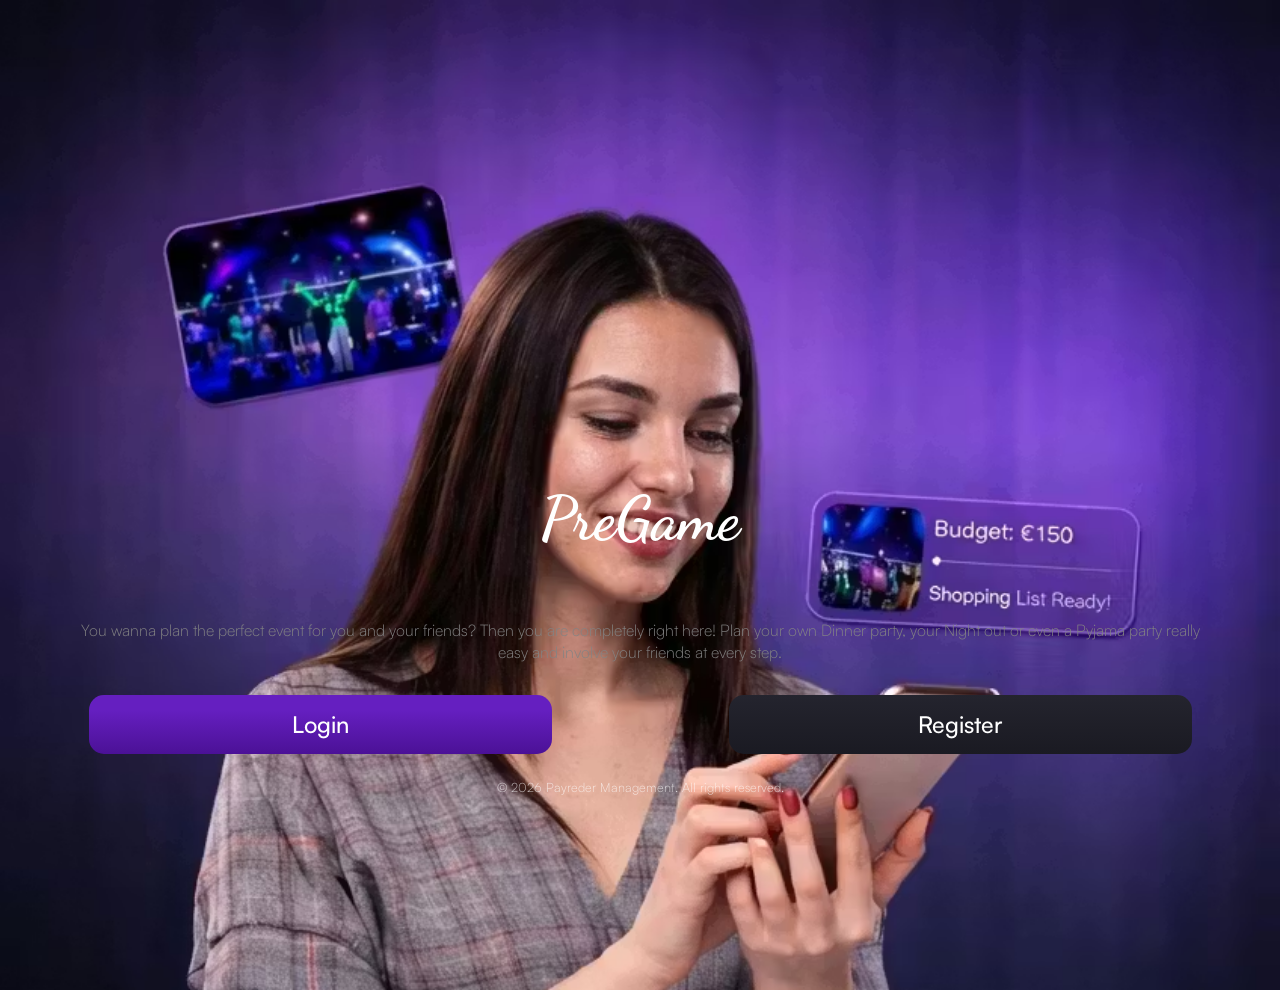
<file: project/src/pages/index.html>
<!DOCTYPE html>
<html lang="en">

<head>
    <meta charset="UTF-8">
    <meta name="viewport" content="width=device-width, initial-scale=1.0">
    <title>Landingpage</title>
    <link rel="stylesheet" href="../style/global.css">
    <link rel="stylesheet" href="../style/index.css">
    <link rel="icon" type="image/png" sizes="32x32" href="../../ressources/images/icon.png">
</head>

<body>
    <div id="headgap"></div>
    <h1 id="headline">PreGame</h1>
    <p class="information">You wanna plan the perfect event for you and your friends? Then you are completely right
        here!
        Plan your own Dinner party, your Night out or even a Pyjama party really easy and involve your
        friends at every step.</p>

    <div class="login-register">
        <a href="./login-register/login.php" class="login">Login</a>
        <a href="./login-register/register.php" class="register">Register</a>
    </div>

    <footer>
        <p>&copy; 2026 Payreder Management. All rights reserved.</p>
    </footer>
</body>

</html>
</file>
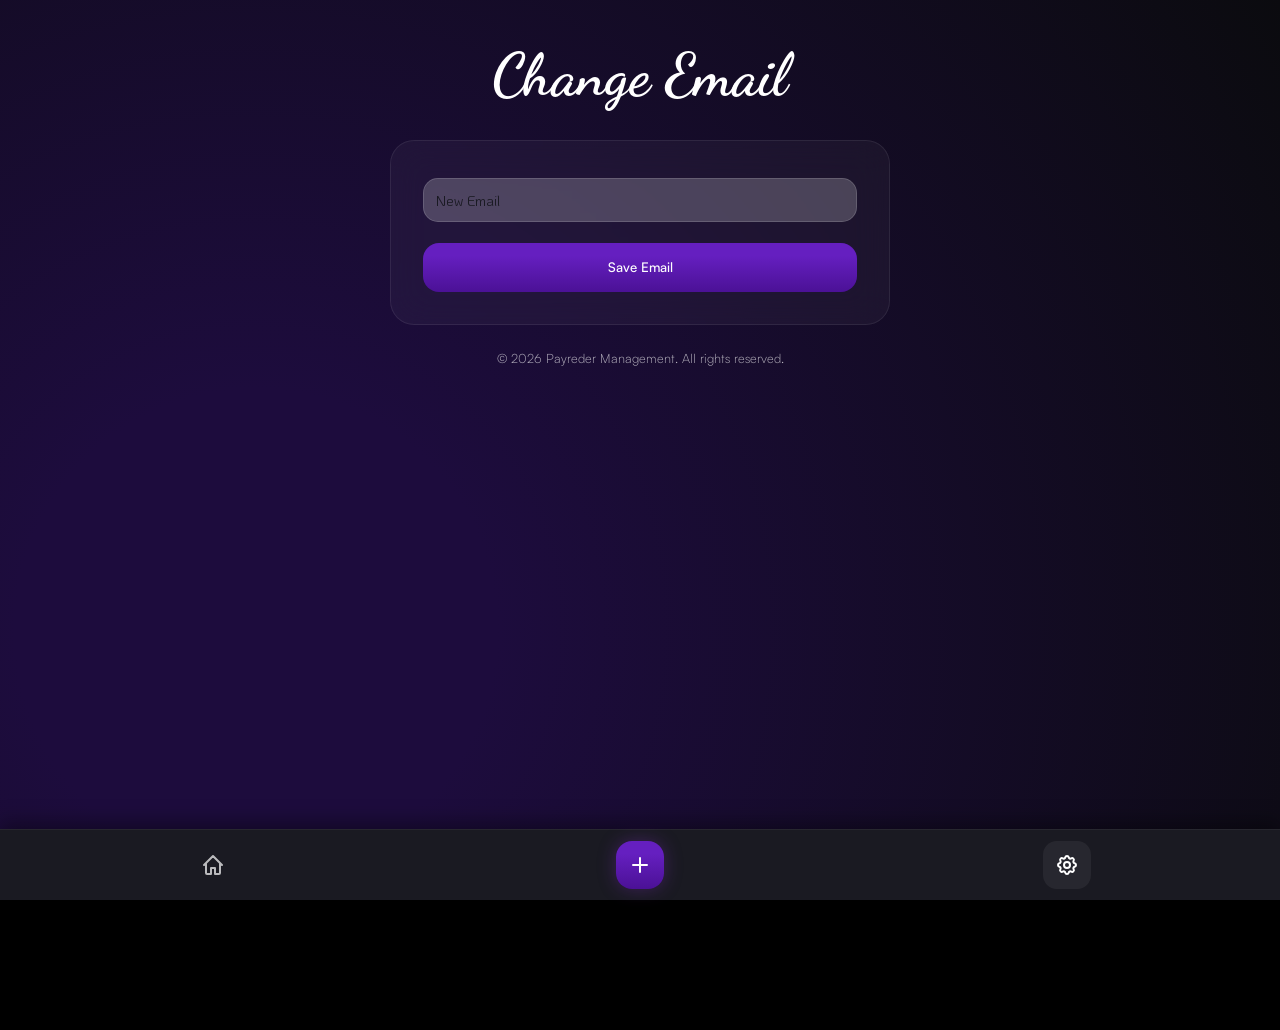
<file: project/src/pages/change-email.html>
<!DOCTYPE html>
<html lang="en">

<head>
    <meta charset="UTF-8">
    <meta name="viewport" content="width=device-width, initial-scale=1.0">
    <title>Change Email</title>

    <link rel="stylesheet" href="../style/global.css">
    <link rel="stylesheet" href="../style/change-email.css">
    <script src="../script/change-email.js" defer></script>
    <link rel="icon" type="image/png" sizes="32x32" href="../../ressources/images/icon.png">


</head>

<body>
<nav id="bottom-nav">
        <a href="./event.html" class="nav-item">
            <svg xmlns="http://www.w3.org/2000/svg" width="24" height="24" fill="none" viewBox="0 0 24 24">
                <path stroke="currentColor" stroke-width="2" stroke-linecap="round" stroke-linejoin="round"
                    d="M3 12l9-9 9 9M5 10v10a1 1 0 0 0 1 1h4v-6h4v6h4a1 1 0 0 0 1-1V10" />
            </svg>
        </a>

        <a href="./create-event.html" class="nav-item create">
            <svg xmlns="http://www.w3.org/2000/svg" width="26" height="26" fill="none" viewBox="0 0 24 24">
                <path stroke="currentColor" stroke-width="2" stroke-linecap="round" d="M12 5v14M5 12h14" />
            </svg>
        </a>

        <a href="./settings.html" class="nav-item active">
            <svg xmlns="http://www.w3.org/2000/svg" width="24" height="24" fill="none" viewBox="0 0 24 24">
                <path stroke="currentColor" stroke-width="2" stroke-linecap="round" stroke-linejoin="round"
                    d="M10.325 4.317c.426-1.756 2.924-1.756 3.35 0a1.724 1.724 0 0 0 2.573 1.066c1.543-.94 3.31.826 2.37 2.37a1.724 1.724 0 0 0 1.065 2.572c1.756.426 1.756 2.924 0 3.35a1.724 1.724 0 0 0-1.066 2.573c.94 1.543-.826 3.31-2.37 2.37a1.724 1.724 0 0 0-2.572 1.065c-.426 1.756-2.924 1.756-3.35 0a1.724 1.724 0 0 0-2.573-1.066c-1.543.94-3.31-.826-2.37-2.37a1.724 1.724 0 0 0-1.065-2.572c-1.756-.426-1.756-2.924 0-3.35a1.724 1.724 0 0 0 1.066-2.573c-.94-1.543.826-3.31 2.37-2.37.996.608 2.296.07 2.572-1.065Z" />
                <circle cx="12" cy="12" r="3" stroke="currentColor" stroke-width="2" />
            </svg>
        </a>

        <!-- 
    
    <a href="javascript:history.back()" class="nav-item back">
        <svg xmlns="http://www.w3.org/2000/svg" width="24" height="24" fill="none" viewBox="0 0 24 24">
            <path stroke="currentColor" stroke-width="2" stroke-linecap="round" stroke-linejoin="round"
                d="M15 18l-6-6 6-6" />
        </svg>
    </a>
    
    -->
    </nav>
    <h1 id="headline">Change Email</h1>

    <section class="settings-card">

        <input type="email" id="newEmail" placeholder="New Email">

        <button class="save-btn" id="saveEmail">
            Save Email
        </button>

    </section>

    <footer>
        <p>&copy; 2026 Payreder Management. All rights reserved.</p>
    </footer>


<div id="popup" class="popup hidden"></div>
</body>

</html>
</file>
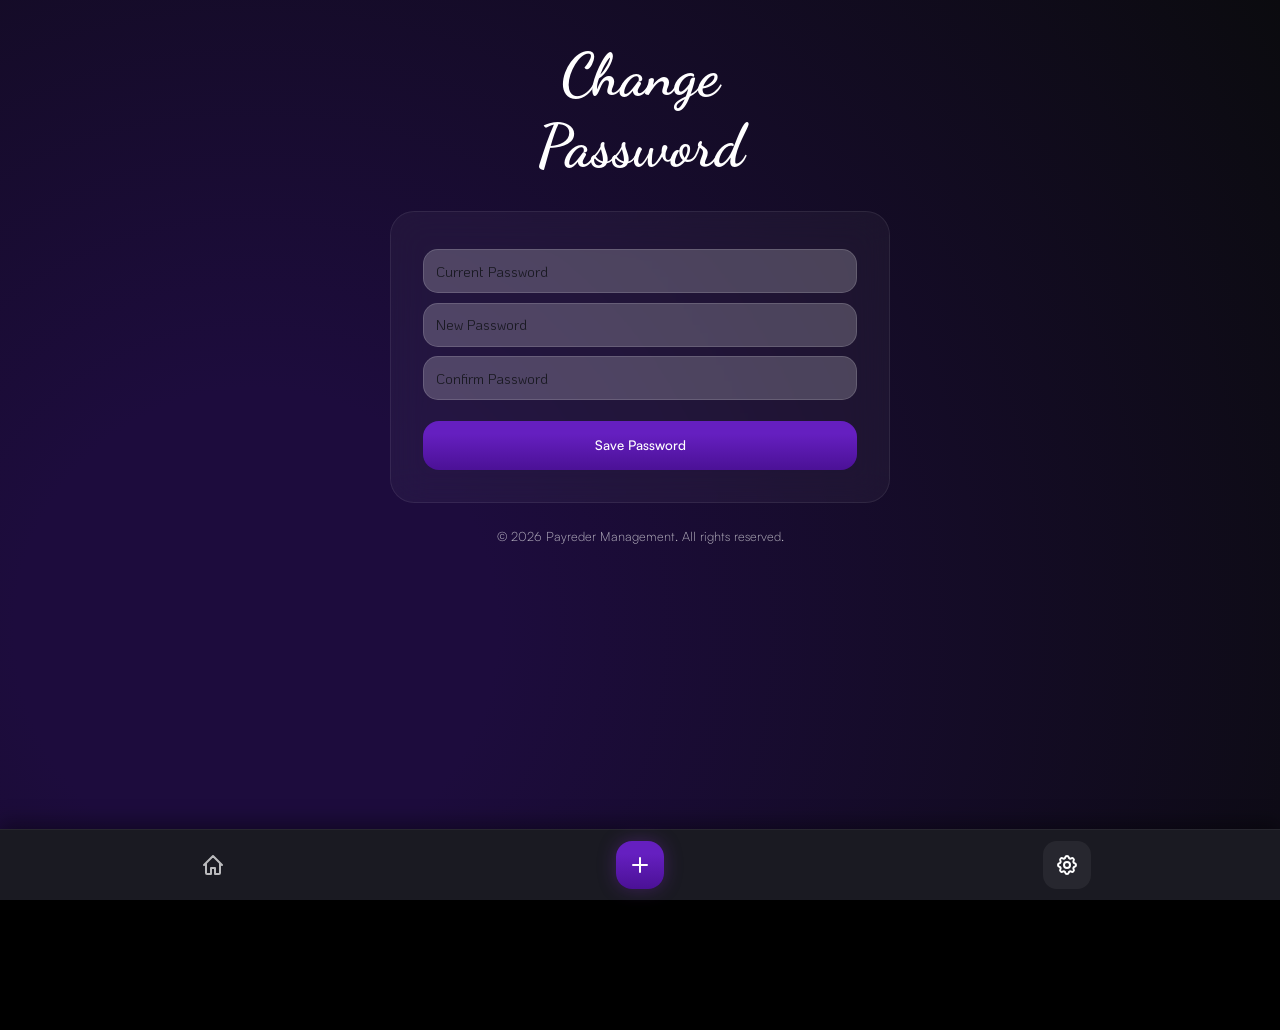
<file: project/src/pages/change-password.html>
<!DOCTYPE html>
<html lang="en">

<head>
    <meta charset="UTF-8">
    <meta name="viewport" content="width=device-width, initial-scale=1.0">
    <title>Change Password</title>

    <link rel="stylesheet" href="../style/global.css">
    <link rel="stylesheet" href="../style/change-password.css">
    <script src="../script/change-password.js" defer></script>
<link rel="icon" type="image/png" sizes="32x32" href="../../ressources/images/icon.png">


</head>

<body>

    <nav id="bottom-nav">
        <a href="./event.html" class="nav-item">
            <svg xmlns="http://www.w3.org/2000/svg" width="24" height="24" fill="none" viewBox="0 0 24 24">
                <path stroke="currentColor" stroke-width="2" stroke-linecap="round" stroke-linejoin="round"
                    d="M3 12l9-9 9 9M5 10v10a1 1 0 0 0 1 1h4v-6h4v6h4a1 1 0 0 0 1-1V10" />
            </svg>
        </a>

        <a href="./create-event.html" class="nav-item create">
            <svg xmlns="http://www.w3.org/2000/svg" width="26" height="26" fill="none" viewBox="0 0 24 24">
                <path stroke="currentColor" stroke-width="2" stroke-linecap="round" d="M12 5v14M5 12h14" />
            </svg>
        </a>

        <a href="./settings.html" class="nav-item active">
            <svg xmlns="http://www.w3.org/2000/svg" width="24" height="24" fill="none" viewBox="0 0 24 24">
                <path stroke="currentColor" stroke-width="2" stroke-linecap="round" stroke-linejoin="round"
                    d="M10.325 4.317c.426-1.756 2.924-1.756 3.35 0a1.724 1.724 0 0 0 2.573 1.066c1.543-.94 3.31.826 2.37 2.37a1.724 1.724 0 0 0 1.065 2.572c1.756.426 1.756 2.924 0 3.35a1.724 1.724 0 0 0-1.066 2.573c.94 1.543-.826 3.31-2.37 2.37a1.724 1.724 0 0 0-2.572 1.065c-.426 1.756-2.924 1.756-3.35 0a1.724 1.724 0 0 0-2.573-1.066c-1.543.94-3.31-.826-2.37-2.37a1.724 1.724 0 0 0-1.065-2.572c-1.756-.426-1.756-2.924 0-3.35a1.724 1.724 0 0 0 1.066-2.573c-.94-1.543.826-3.31 2.37-2.37.996.608 2.296.07 2.572-1.065Z" />
                <circle cx="12" cy="12" r="3" stroke="currentColor" stroke-width="2" />
            </svg>
        </a>

        <!-- 
    
    <a href="javascript:history.back()" class="nav-item back">
        <svg xmlns="http://www.w3.org/2000/svg" width="24" height="24" fill="none" viewBox="0 0 24 24">
            <path stroke="currentColor" stroke-width="2" stroke-linecap="round" stroke-linejoin="round"
                d="M15 18l-6-6 6-6" />
        </svg>
    </a>
    
    -->
    </nav>

    
    <h1 id="headline">Change <br> Password</h1>

    <section class="settings-card">

        <input type="password" id="oldPassword" placeholder="Current Password">

        <input type="password" id="newPassword" placeholder="New Password">

        <input type="password" id="confirmPassword" placeholder="Confirm Password">

        <button class="save-btn" id="savePassword">
            Save Password
        </button>

    </section>

    <footer>
        <p>&copy; 2026 Payreder Management. All rights reserved.</p>
    </footer>


<div id="popup" class="popup hidden"></div>
</body>

</html>
</file>
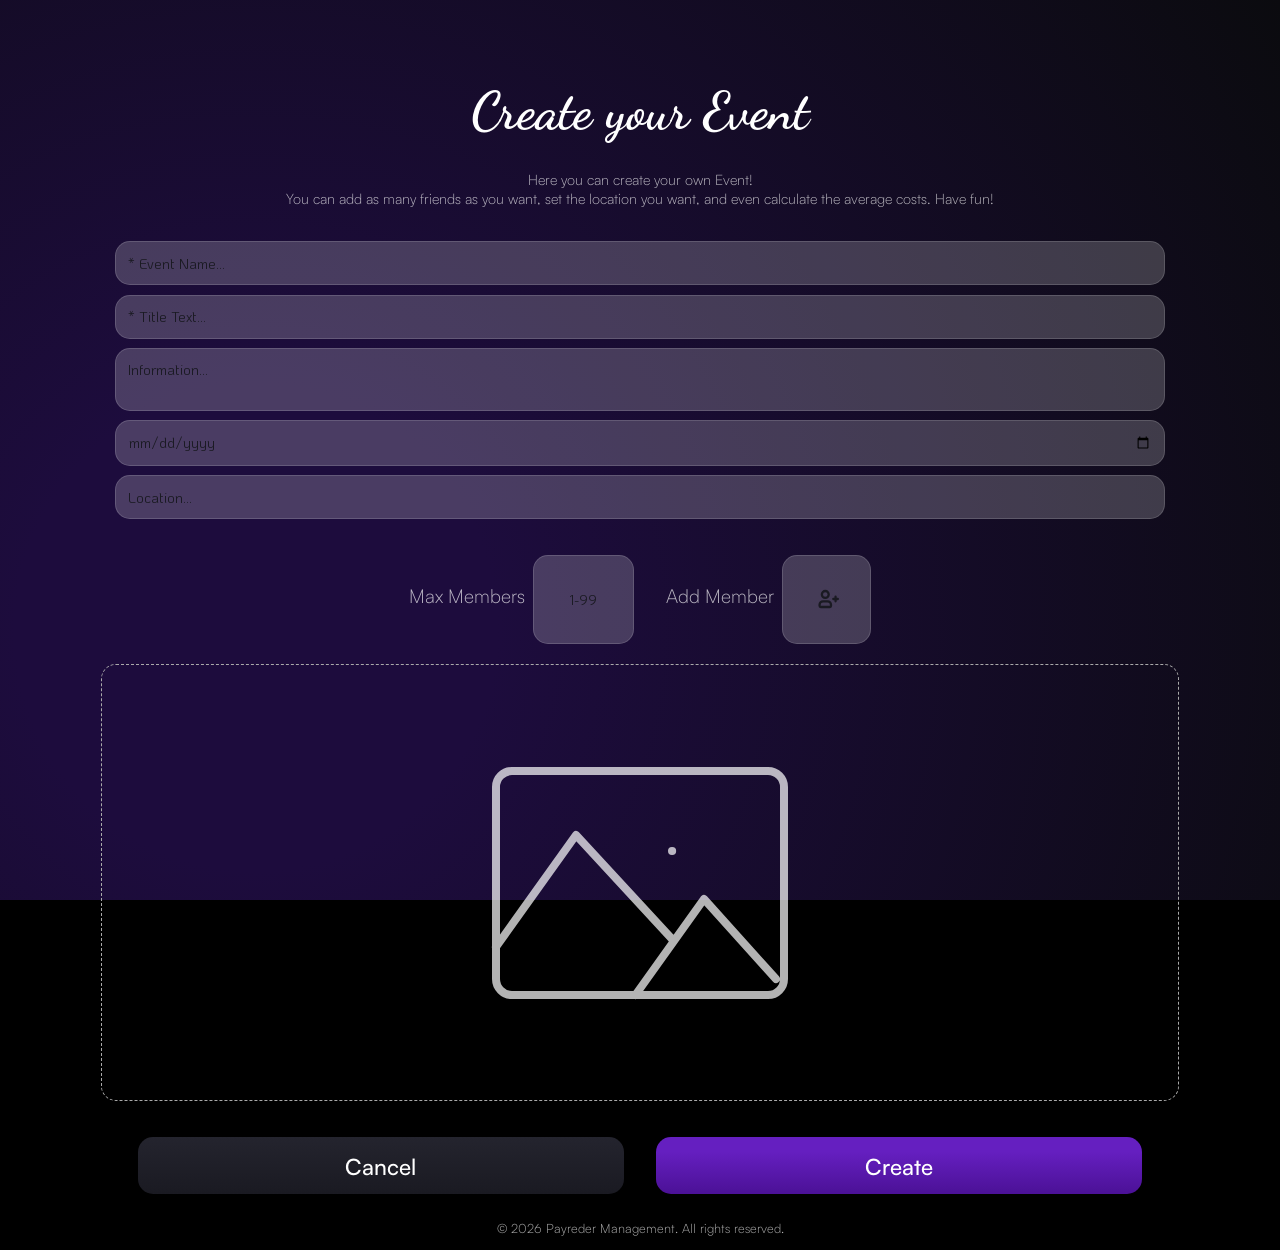
<file: project/src/pages/create-event.html>
<!DOCTYPE html>
<html lang="en">

<head>
    <meta charset="UTF-8">
    <meta name="viewport" content="width=device-width, initial-scale=1.0">
    <title>Create Event</title>
    <link rel="stylesheet" href="../style/global.css">
    <link rel="stylesheet" href="../style/create-event.css">
    <script src="../script/create-event.js" defer></script>
    <link rel="icon" type="image/png" sizes="32x32" href="../../ressources/images/icon.png">
</head>

<body>

    <h1 id="headline">Create your Event</h1>
    <p id="titletext">Here you can create your own Event!<br> You can add as many friends as you want, set the location
        you want, and even calculate the average costs. Have fun!</p>

    <form action="../php/event.php?action=create" method="POST" id="create-event-form" enctype="multipart/form-data">
        <input type="text" placeholder="* Event Name..." name="event-name" id="event-name" required>
        <input type="text" placeholder="* Title Text..." name="title-text" id="title-text" required>
        <textarea placeholder="Information..." name="event-information" id="event-information"></textarea>
        <input type="date" name="event-date" id="event-date">
        <input type="text" placeholder="Location..." name="event-location" id="event-location">

        <div id="member-box">
            <div id="max-member-box"><label for="max-members">Max Members</label>
                <input type="number" name="max-members" id="max-members" min="1" placeholder="1-99">
            </div>

            <div id="add-member-box">
                <label for="add-member">Add Member</label>
                <div id="add-members-box">
                    <svg class="w-6 h-6 text-gray-800 dark:text-white" aria-hidden="true"
                        xmlns="http://www.w3.org/2000/svg" width="24" height="24" fill="none" viewBox="0 2 21 20">
                        <path stroke="currentColor" stroke-linecap="round" stroke-linejoin="round" stroke-width="2"
                            d="M16 12h4m-2 2v-4M4 18v-1a3 3 0 0 1 3-3h4a3 3 0 0 1 3 3v1a1 1 0 0 1-1 1H5a1 1 0 0 1-1-1Zm8-10a3 3 0 1 1-6 0 3 3 0 0 1 6 0Z" />
                    </svg>

                </div>
            </div>
        </div>

        <div id="input-field-image">
            <img id="image-preview" hidden>
            <svg class="w-6 h-6 text-gray-800 dark:text-white image-icon" aria-hidden="true"
                xmlns="http://www.w3.org/2000/svg" width="150" height="150" fill="none" viewBox="0 0 24 24">
                <path stroke="currentColor" stroke-linecap="round" stroke-linejoin="round" stroke-width="0.5"
                    d="m3 16 5-7 6 6.5m6.5 2.5L16 13l-4.286 6M14 10h.01M4 19h16a1 1 0 0 0 1-1V6a1 1 0 0 0-1-1H4a1 1 0 0 0-1 1v12a1 1 0 0 0 1 1Z" />
            </svg>

            <input type="file" name="event-image" id="fileInput" accept="image/*" hidden>
        </div>

        <div id="buttons">
            <button type="button" onclick="window.location.href='event.html'">
                Cancel
            </button>
            <button type="submit">Create</button>
        </div>
    <input type="hidden" id="members" name="members">
    </form>

    <div id="member-popup" class="popup-overlay">

        <div class="popup-box">

            <h3>Add Members</h3>

            <div id="friends-list"></div>
            <div id="selected-members"></div>

            <div class="popup-buttons">
                <button id="close-member-popup">
                    Close
                </button>
            </div>

        </div>

    </div>


    <footer class="speacialfooter">
        <p>&copy; 2026 Payreder Management. All rights reserved.</p>
    </footer>

</body>

</html>
</file>
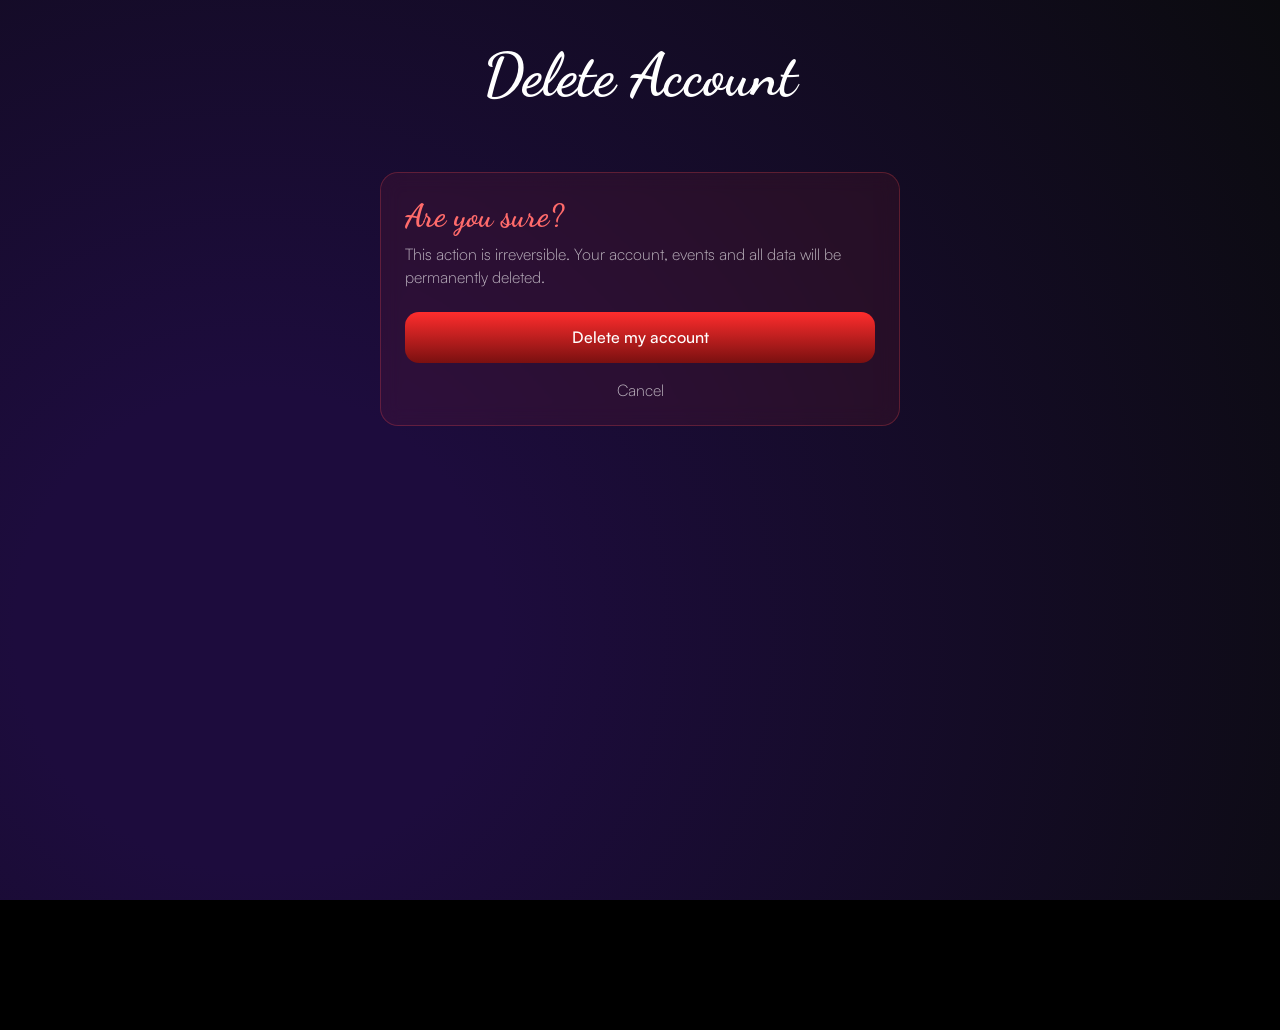
<file: project/src/pages/delete-account.html>
<!DOCTYPE html>
<html lang="en">

<head>
    <meta charset="UTF-8">
    <meta name="viewport" content="width=device-width, initial-scale=1.0">
    <title>Delete Account</title>

    <link rel="stylesheet" href="../style/global.css">
    <link rel="stylesheet" href="../style/delete-account.css">
    <script src="../script/delete-account.js" defer></script>
    <link rel="icon" type="image/png" sizes="32x32" href="../../ressources/images/icon.png">
</head>

<body>

    

    <h1 id="headline">Delete Account</h1>

    <div class="center-wrapper">

        <div class="danger-card">

            <div class="danger-title">Are you sure?</div>

            <div class="danger-text">
                This action is irreversible. Your account, events and all data will be permanently deleted.
            </div>

            <button class="danger-button" id="deleteBtn">
                Delete my account
            </button>

            <a class="cancel-link" href="./settings.html">
                Cancel
            </a>

        </div>

    </div>
<!-- DELETE CONFIRM MODAL -->
<div class="modal-overlay" id="confirmModal">
    <div class="modal">
        <h2>Account wirklich löschen?</h2>
        <p>Diese Aktion kann nicht rückgängig gemacht werden.</p>

        <div class="modal-actions">
            <button id="cancelDelete">Abbrechen</button>
            <button id="confirmDelete">Ja, löschen</button>
        </div>
    </div>
</div>

<!-- ERROR / INFO MODAL -->
<div class="modal-overlay" id="infoModal">
    <div class="modal">
        <h2 id="infoTitle">Info</h2>
        <p id="infoText"></p>

        <div class="modal-actions">
            <button id="closeInfo">OK</button>
        </div>
    </div>
</div>
    

</body>

</html>
</file>
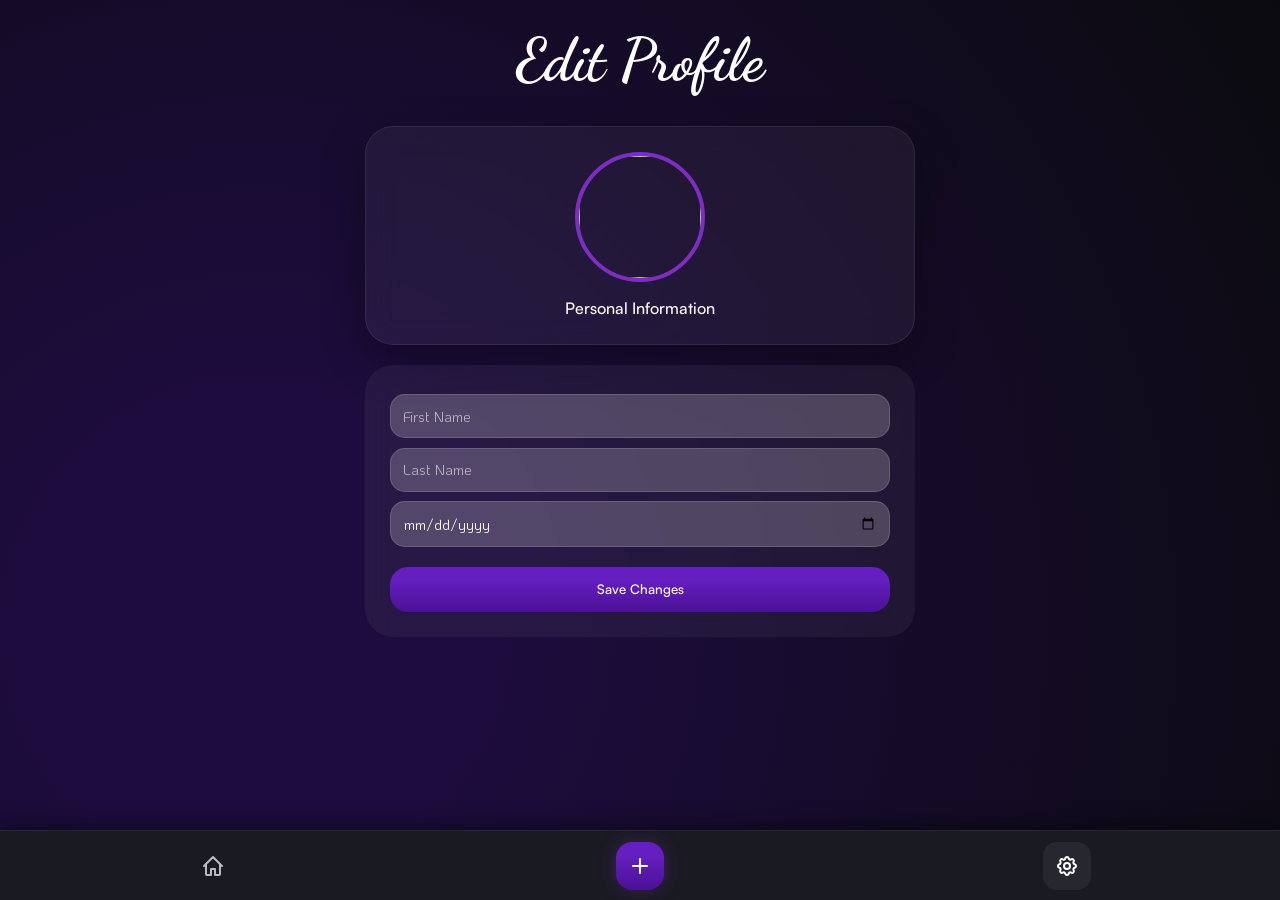
<file: project/src/pages/edit-profile.html>
<!DOCTYPE html>
<html lang="en">

<head>
    <meta charset="UTF-8">
    <meta name="viewport" content="width=device-width, initial-scale=1.0">
    <link rel="stylesheet" href="../style/global.css">
    <link rel="stylesheet" href="../style/edit-profile.css">
    <script src="../script/edit-profile.js" defer></script>
    <link rel="icon" type="image/png" sizes="32x32" href="../../ressources/images/icon.png">

    <title>Edit Profile</title>

</head>

<body>

    <nav id="bottom-nav">
        <a href="./event.html" class="nav-item">
            <svg xmlns="http://www.w3.org/2000/svg" width="24" height="24" fill="none" viewBox="0 0 24 24">
                <path stroke="currentColor" stroke-width="2" stroke-linecap="round" stroke-linejoin="round"
                    d="M3 12l9-9 9 9M5 10v10a1 1 0 0 0 1 1h4v-6h4v6h4a1 1 0 0 0 1-1V10" />
            </svg>
        </a>

        <a href="./create-event.html" class="nav-item create">
            <svg xmlns="http://www.w3.org/2000/svg" width="26" height="26" fill="none" viewBox="0 0 24 24">
                <path stroke="currentColor" stroke-width="2" stroke-linecap="round" d="M12 5v14M5 12h14" />
            </svg>
        </a>

        <a href="./settings.html" class="nav-item active">
            <svg xmlns="http://www.w3.org/2000/svg" width="24" height="24" fill="none" viewBox="0 0 24 24">
                <path stroke="currentColor" stroke-width="2" stroke-linecap="round" stroke-linejoin="round"
                    d="M10.325 4.317c.426-1.756 2.924-1.756 3.35 0a1.724 1.724 0 0 0 2.573 1.066c1.543-.94 3.31.826 2.37 2.37a1.724 1.724 0 0 0 1.065 2.572c1.756.426 1.756 2.924 0 3.35a1.724 1.724 0 0 0-1.066 2.573c.94 1.543-.826 3.31-2.37 2.37a1.724 1.724 0 0 0-2.572 1.065c-.426 1.756-2.924 1.756-3.35 0a1.724 1.724 0 0 0-2.573-1.066c-1.543.94-3.31-.826-2.37-2.37a1.724 1.724 0 0 0-1.065-2.572c-1.756-.426-1.756-2.924 0-3.35a1.724 1.724 0 0 0 1.066-2.573c-.94-1.543.826-3.31 2.37-2.37.996.608 2.296.07 2.572-1.065Z" />
                <circle cx="12" cy="12" r="3" stroke="currentColor" stroke-width="2" />
            </svg>
        </a>

        <!-- 
    
    <a href="javascript:history.back()" class="nav-item back">
        <svg xmlns="http://www.w3.org/2000/svg" width="24" height="24" fill="none" viewBox="0 0 24 24">
            <path stroke="currentColor" stroke-width="2" stroke-linecap="round" stroke-linejoin="round"
                d="M15 18l-6-6 6-6" />
        </svg>
    </a>
    
    -->
    </nav>
    
    <h1 id="headline">Edit Profile</h1>

    <section class="profile-card">

        <div class="profile-picture">
            <img id="profilePicture">
        </div>

        <div class="profile-title">
            Personal Information
        </div>

    </section>

    <section class="form-card">

        <input type="text" id="firstName" placeholder="First Name">

        <input type="text" id="lastName" placeholder="Last Name">

        <input type="date" id="dateOfBirth" placeholder="Date of Birth">

        <button class="save-btn" id="saveProfile">
            Save Changes
        </button>

    </section>

    <div id="popup" class="popup hidden"></div>
</body>

</html>
</file>
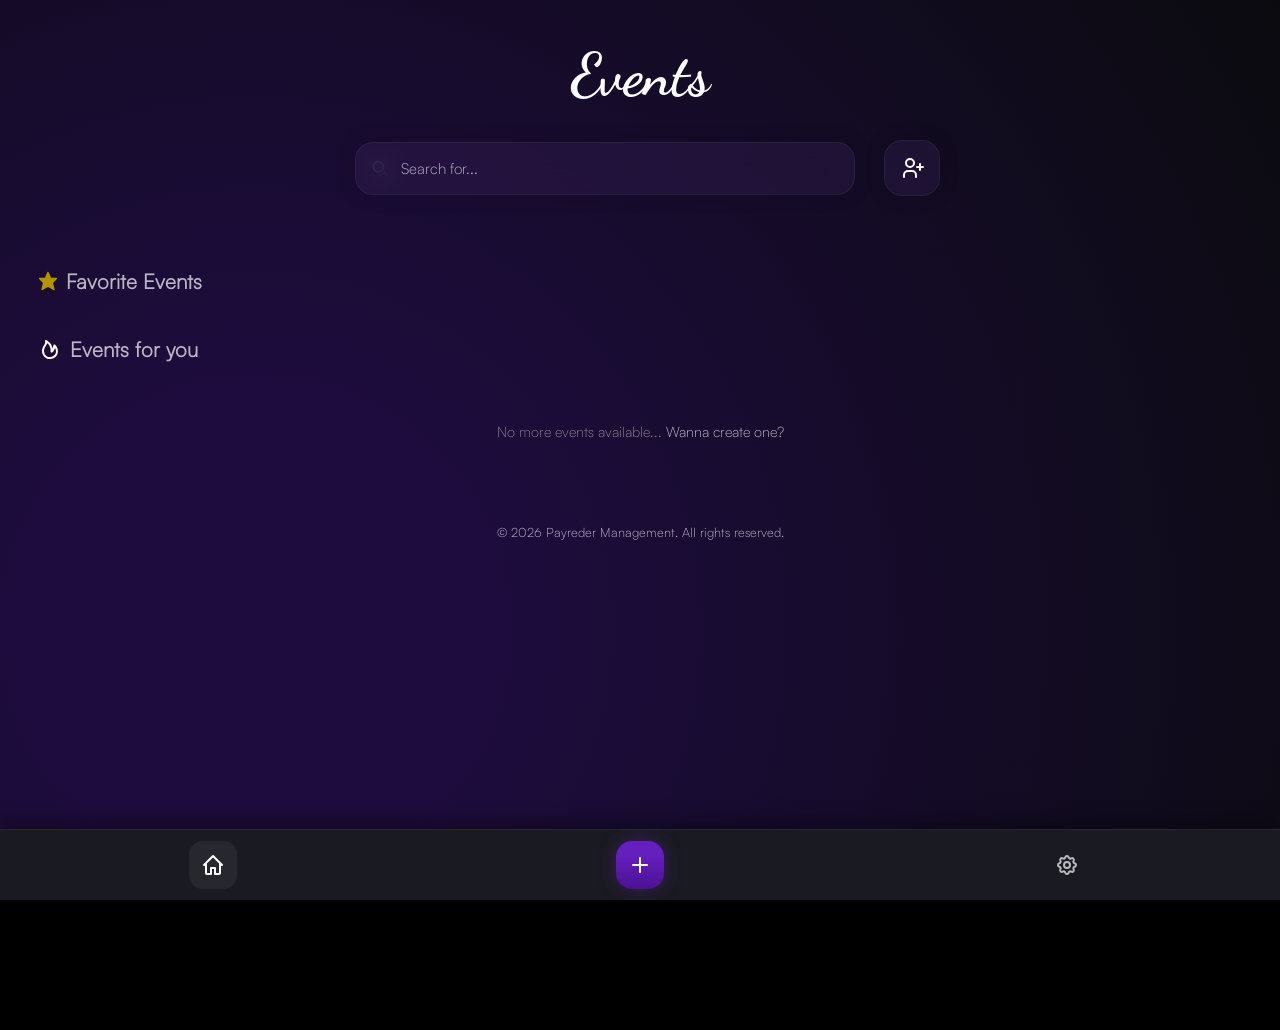
<file: project/src/pages/event.html>
<!DOCTYPE html>
<html lang="en">

<head>
    <meta charset="UTF-8">
    <meta name="viewport" content="width=device-width, initial-scale=1.0">
    <title>Events</title>
    <link rel="stylesheet" href="../style/global.css">
    <link rel="stylesheet" href="../style/event.css">
    <link rel="icon" type="image/png" sizes="32x32" href="../../ressources/images/icon.png">
    <script src="../script/event.js" defer></script>
</head>

<body>

    <nav id="bottom-nav">
        <a href="./event.html" class="nav-item active">
            <svg xmlns="http://www.w3.org/2000/svg" width="24" height="24" fill="none" viewBox="0 0 24 24">
                <path stroke="currentColor" stroke-width="2" stroke-linecap="round" stroke-linejoin="round"
                    d="M3 12l9-9 9 9M5 10v10a1 1 0 0 0 1 1h4v-6h4v6h4a1 1 0 0 0 1-1V10" />
            </svg>
        </a>

        <a href="./create-event.html" class="nav-item create">
            <svg xmlns="http://www.w3.org/2000/svg" width="26" height="26" fill="none" viewBox="0 0 24 24">
                <path stroke="currentColor" stroke-width="2" stroke-linecap="round" d="M12 5v14M5 12h14" />
            </svg>
        </a>

        <a href="./settings.html" class="nav-item">
            <svg xmlns="http://www.w3.org/2000/svg" width="24" height="24" fill="none" viewBox="0 0 24 24">
                <path stroke="currentColor" stroke-width="2" stroke-linecap="round" stroke-linejoin="round"
                    d="M10.325 4.317c.426-1.756 2.924-1.756 3.35 0a1.724 1.724 0 0 0 2.573 1.066c1.543-.94 3.31.826 2.37 2.37a1.724 1.724 0 0 0 1.065 2.572c1.756.426 1.756 2.924 0 3.35a1.724 1.724 0 0 0-1.066 2.573c.94 1.543-.826 3.31-2.37 2.37a1.724 1.724 0 0 0-2.572 1.065c-.426 1.756-2.924 1.756-3.35 0a1.724 1.724 0 0 0-2.573-1.066c-1.543.94-3.31-.826-2.37-2.37a1.724 1.724 0 0 0-1.065-2.572c-1.756-.426-1.756-2.924 0-3.35a1.724 1.724 0 0 0 1.066-2.573c-.94-1.543.826-3.31 2.37-2.37.996.608 2.296.07 2.572-1.065Z" />
                <circle cx="12" cy="12" r="3" stroke="currentColor" stroke-width="2" />
            </svg>
        </a>

        <!-- 
    
    <a href="javascript:history.back()" class="nav-item back">
        <svg xmlns="http://www.w3.org/2000/svg" width="24" height="24" fill="none" viewBox="0 0 24 24">
            <path stroke="currentColor" stroke-width="2" stroke-linecap="round" stroke-linejoin="round"
                d="M15 18l-6-6 6-6" />
        </svg>
    </a>
    
    -->
    </nav>

    <!-- Header -->

    <h1 id="headline">Events</h1>
    <form onsubmit="return false" id="search-form">
        <div class="search-container">

            <div class="search-wrapper">
                <svg class="search-icon" xmlns="http://www.w3.org/2000/svg" width="24" height="24" fill="none"
                    viewBox="0 0 24 24">
                    <path stroke="currentColor" stroke-linecap="round" stroke-width="2"
                        d="m21 21-3.5-3.5M17 10a7 7 0 1 1-14 0 7 7 0 0 1 14 0Z" />
                </svg>

                <input type="text" placeholder="Search for..." id="event-name">
            </div>

            <a href="./friends.html" class="friends-button">
                <svg xmlns="http://www.w3.org/2000/svg" width="24" height="24" fill="none" viewBox="0 0 24 24">
                    <path stroke="currentColor" stroke-width="2" stroke-linecap="round" stroke-linejoin="round"
                        d="M16 21v-2a4 4 0 0 0-4-4H8a4 4 0 0 0-4 4v2" />
                    <circle cx="10" cy="7" r="4" stroke="currentColor" stroke-width="2" />
                    <path stroke="currentColor" stroke-width="2" stroke-linecap="round" stroke-linejoin="round"
                        d="M20 8v6M17 11h6" />
                </svg>
            </a>

        </div>

    </form>

    <div id="search-results"></div>

    <div id="no-search-results"></div>
    <!-- Favorite Events -->

    <div id="favorite-events">

        <span class="star">
            <svg viewBox="0 0 24 24" width="20" height="20">
                <path d="M12 2 L15 9 L22 9 L17 14 L19 22 L12 18 L5 22 L7 14 L2 9 L9 9 Z" fill="#B39500" stroke="#B39500"
                    stroke-width="2" stroke-linejoin="round" stroke-linecap="round" />
            </svg>
            <h1 class="favorite-event-category">Favorite Events</h1>
        </span>

    </div>


    <div id="event-slider-padding">
        <div id="eventSlider"></div>
    </div>

    <!-- All Events -->

    <div id="event-for-user">

        <span class="flame">

            <svg aria-hidden="true" xmlns="http://www.w3.org/2000/svg" width="24" height="24" fill="none"
                viewBox="0 0 24 24">
                <path stroke="currentColor" stroke-linecap="round" stroke-linejoin="round" stroke-width="2"
                    d="M18.122 17.645a7.185 7.185 0 0 1-2.656 2.495 7.06 7.06 0 0 1-3.52.853 6.617 6.617 0 0 1-3.306-.718 6.73 6.73 0 0 1-2.54-2.266c-2.672-4.57.287-8.846.887-9.668A4.448 4.448 0 0 0 8.07 6.31 4.49 4.49 0 0 0 7.997 4c1.284.965 6.43 3.258 5.525 10.631 1.496-1.136 2.7-3.046 2.846-6.216 1.43 1.061 3.985 5.462 1.754 9.23Z" />
            </svg>
            <h1 class="event-for-you-category">Events for you</h1>
        </span>

    </div>

    <div id="all-events"></div>


    <div id="end-text">No more events available... <a href="./create-event.html">Wanna create one?</a></div>

    <footer>
        <p>&copy; 2026 Payreder Management. All rights reserved.</p>
    </footer>

</body>

</html>
</file>
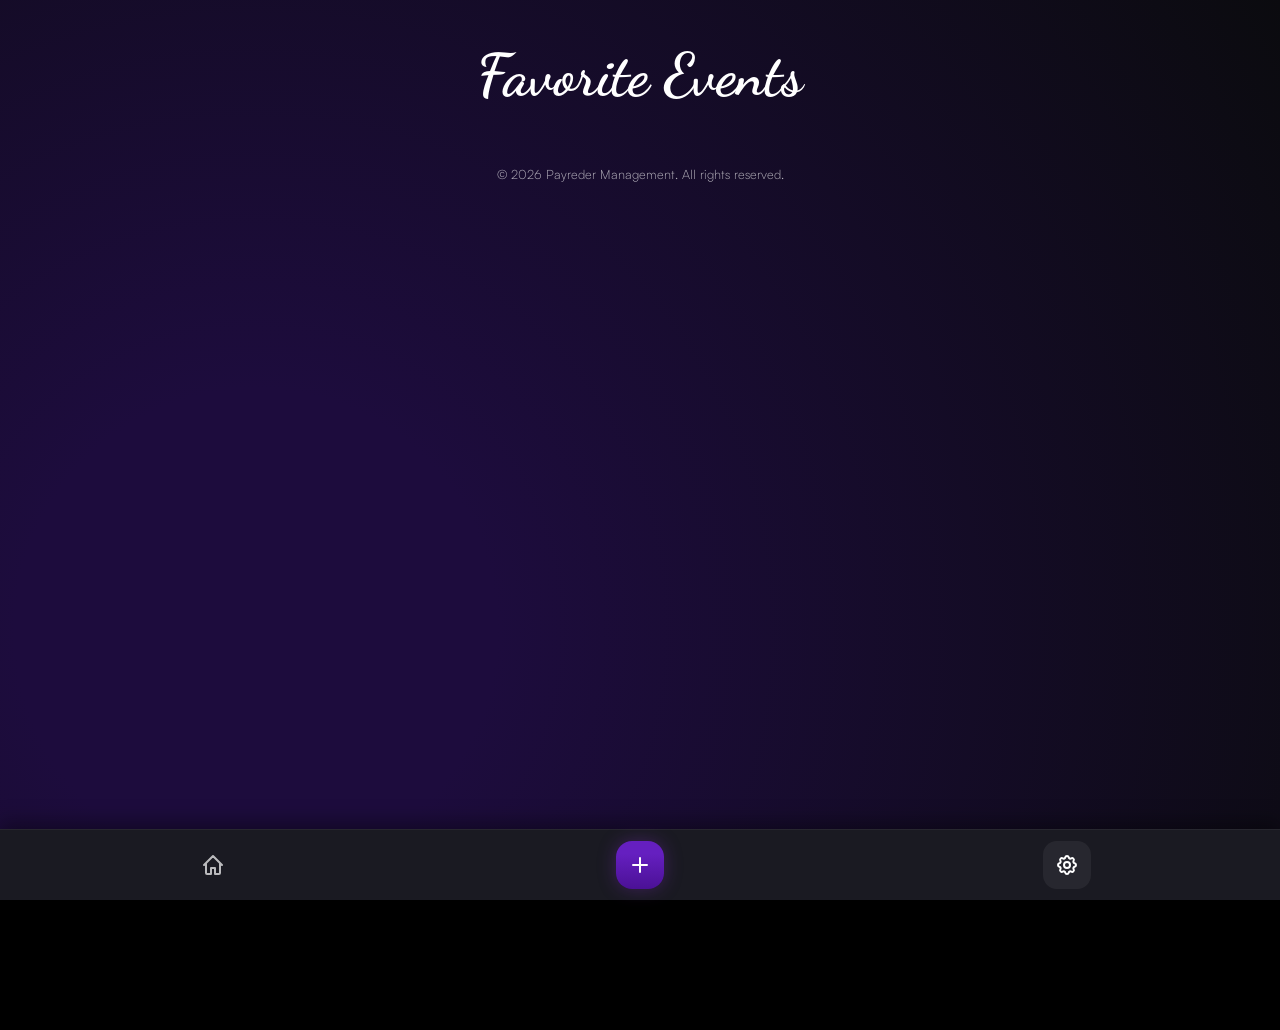
<file: project/src/pages/favorite-events.html>
<!DOCTYPE html>
<html lang="en">

<head>

    <meta charset="UTF-8">
    <meta name="viewport" content="width=device-width, initial-scale=1.0">

    <title>Favorite Events</title>

    <link rel="stylesheet" href="../style/global.css">
    <link rel="stylesheet" href="../style/favorite-events.css">
    <script src="../script/favorite-events.js" defer></script>
    <link rel="icon" type="image/png" sizes="32x32" href="../../ressources/images/icon.png">

</head>

<body>

     <nav id="bottom-nav">
        <a href="./event.html" class="nav-item">
            <svg xmlns="http://www.w3.org/2000/svg" width="24" height="24" fill="none" viewBox="0 0 24 24">
                <path stroke="currentColor" stroke-width="2" stroke-linecap="round" stroke-linejoin="round"
                    d="M3 12l9-9 9 9M5 10v10a1 1 0 0 0 1 1h4v-6h4v6h4a1 1 0 0 0 1-1V10" />
            </svg>
        </a>

        <a href="./create-event.html" class="nav-item create">
            <svg xmlns="http://www.w3.org/2000/svg" width="26" height="26" fill="none" viewBox="0 0 24 24">
                <path stroke="currentColor" stroke-width="2" stroke-linecap="round" d="M12 5v14M5 12h14" />
            </svg>
        </a>

        <a href="./settings.html" class="nav-item active">
            <svg xmlns="http://www.w3.org/2000/svg" width="24" height="24" fill="none" viewBox="0 0 24 24">
                <path stroke="currentColor" stroke-width="2" stroke-linecap="round" stroke-linejoin="round"
                    d="M10.325 4.317c.426-1.756 2.924-1.756 3.35 0a1.724 1.724 0 0 0 2.573 1.066c1.543-.94 3.31.826 2.37 2.37a1.724 1.724 0 0 0 1.065 2.572c1.756.426 1.756 2.924 0 3.35a1.724 1.724 0 0 0-1.066 2.573c.94 1.543-.826 3.31-2.37 2.37a1.724 1.724 0 0 0-2.572 1.065c-.426 1.756-2.924 1.756-3.35 0a1.724 1.724 0 0 0-2.573-1.066c-1.543.94-3.31-.826-2.37-2.37a1.724 1.724 0 0 0-1.065-2.572c-1.756-.426-1.756-2.924 0-3.35a1.724 1.724 0 0 0 1.066-2.573c-.94-1.543.826-3.31 2.37-2.37.996.608 2.296.07 2.572-1.065Z" />
                <circle cx="12" cy="12" r="3" stroke="currentColor" stroke-width="2" />
            </svg>
        </a>
    </nav>

    <h1 id="headline">Favorite Events</h1>

    <div id="favoriteContainer" class="events-grid"></div>

    <footer>
        <p>&copy; 2026 Payreder Management. All rights reserved.</p>
    </footer>


</body>

</html>
</file>
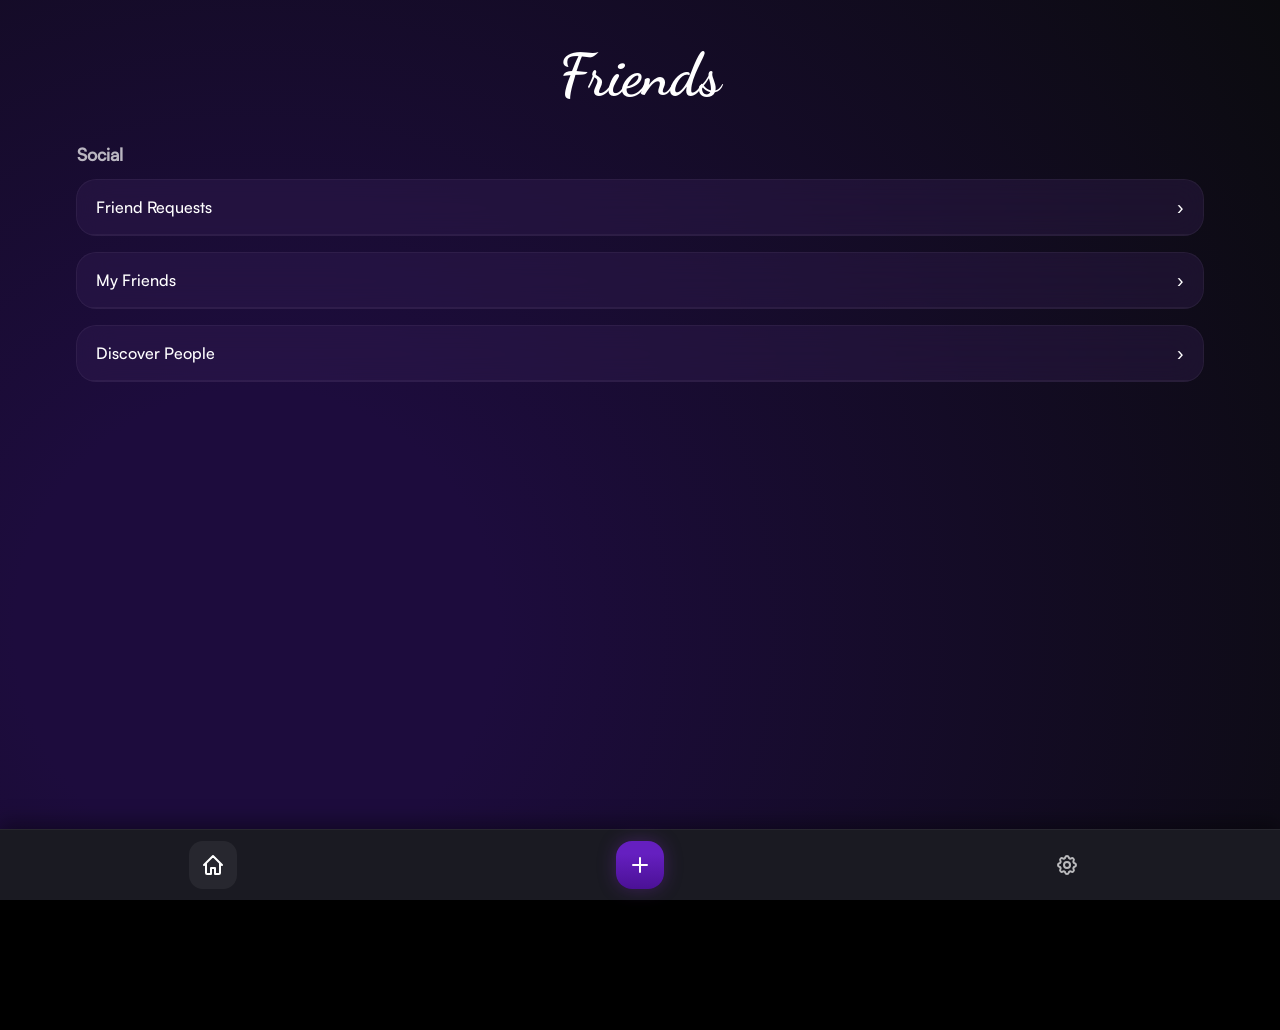
<file: project/src/pages/friends.html>
<!DOCTYPE html>
<html lang="en">

<head>

    <meta charset="UTF-8">

    <meta name="viewport"
    content="width=device-width, initial-scale=1.0">

    <title>Friends</title>

    <link rel="stylesheet" href="../style/global.css">
    <link rel="stylesheet" href="../style/friends.css">
    <link rel="icon" type="image/png" sizes="32x32" href="../../ressources/images/icon.png">

    <script src="../script/friends.js" defer></script>

</head>

<body>

    <nav id="bottom-nav">
        <a href="./event.html" class="nav-item active">
            <svg xmlns="http://www.w3.org/2000/svg" width="24" height="24" fill="none" viewBox="0 0 24 24">
                <path stroke="currentColor" stroke-width="2" stroke-linecap="round" stroke-linejoin="round"
                    d="M3 12l9-9 9 9M5 10v10a1 1 0 0 0 1 1h4v-6h4v6h4a1 1 0 0 0 1-1V10" />
            </svg>
        </a>

        <a href="./create-event.html" class="nav-item create">
            <svg xmlns="http://www.w3.org/2000/svg" width="26" height="26" fill="none" viewBox="0 0 24 24">
                <path stroke="currentColor" stroke-width="2" stroke-linecap="round" d="M12 5v14M5 12h14" />
            </svg>
        </a>

        <a href="./settings.html" class="nav-item">
            <svg xmlns="http://www.w3.org/2000/svg" width="24" height="24" fill="none" viewBox="0 0 24 24">
                <path stroke="currentColor" stroke-width="2" stroke-linecap="round" stroke-linejoin="round"
                    d="M10.325 4.317c.426-1.756 2.924-1.756 3.35 0a1.724 1.724 0 0 0 2.573 1.066c1.543-.94 3.31.826 2.37 2.37a1.724 1.724 0 0 0 1.065 2.572c1.756.426 1.756 2.924 0 3.35a1.724 1.724 0 0 0-1.066 2.573c.94 1.543-.826 3.31-2.37 2.37a1.724 1.724 0 0 0-2.572 1.065c-.426 1.756-2.924 1.756-3.35 0a1.724 1.724 0 0 0-2.573-1.066c-1.543.94-3.31-.826-2.37-2.37a1.724 1.724 0 0 0-1.065-2.572c-1.756-.426-1.756-2.924 0-3.35a1.724 1.724 0 0 0 1.066-2.573c-.94-1.543.826-3.31 2.37-2.37.996.608 2.296.07 2.572-1.065Z" />
                <circle cx="12" cy="12" r="3" stroke="currentColor" stroke-width="2" />
            </svg>
        </a>

        <!-- 
    
    <a href="javascript:history.back()" class="nav-item back">
        <svg xmlns="http://www.w3.org/2000/svg" width="24" height="24" fill="none" viewBox="0 0 24 24">
            <path stroke="currentColor" stroke-width="2" stroke-linecap="round" stroke-linejoin="round"
                d="M15 18l-6-6 6-6" />
        </svg>
    </a>
    
    -->
    </nav>

    <h1 id="headline">
        Friends
    </h1>

    <!-- REQUESTS -->

    <h2 class="friends-category">
        Social
    </h2>

    <section class="friends-card">

        <div class="friends-item"
        onclick="toggleFriendsSection('requests-content')">

            <span>Friend Requests</span>

            <span>›</span>

        </div>

        <div id="requests-content"
        class="friends-hidden-content">

            <div id="requests"></div>

        </div>

    </section>

    <!-- FRIENDS -->

    <section class="friends-card">

        <div class="friends-item"
        onclick="toggleFriendsSection('friends-content')">

            <span>My Friends</span>

            <span>›</span>

        </div>

        <div id="friends-content"
        class="friends-hidden-content">

            <div id="friends"></div>

        </div>

    </section>

    <!-- USERS -->

    <section class="friends-card">

        <div class="friends-item"
        onclick="toggleFriendsSection('users-content')">

            <span>Discover People</span>

            <span>›</span>

        </div>

        <div id="users-content"
        class="friends-hidden-content">

            <div id="users"></div>

        </div>

    </section>

</body>
</html>
</file>
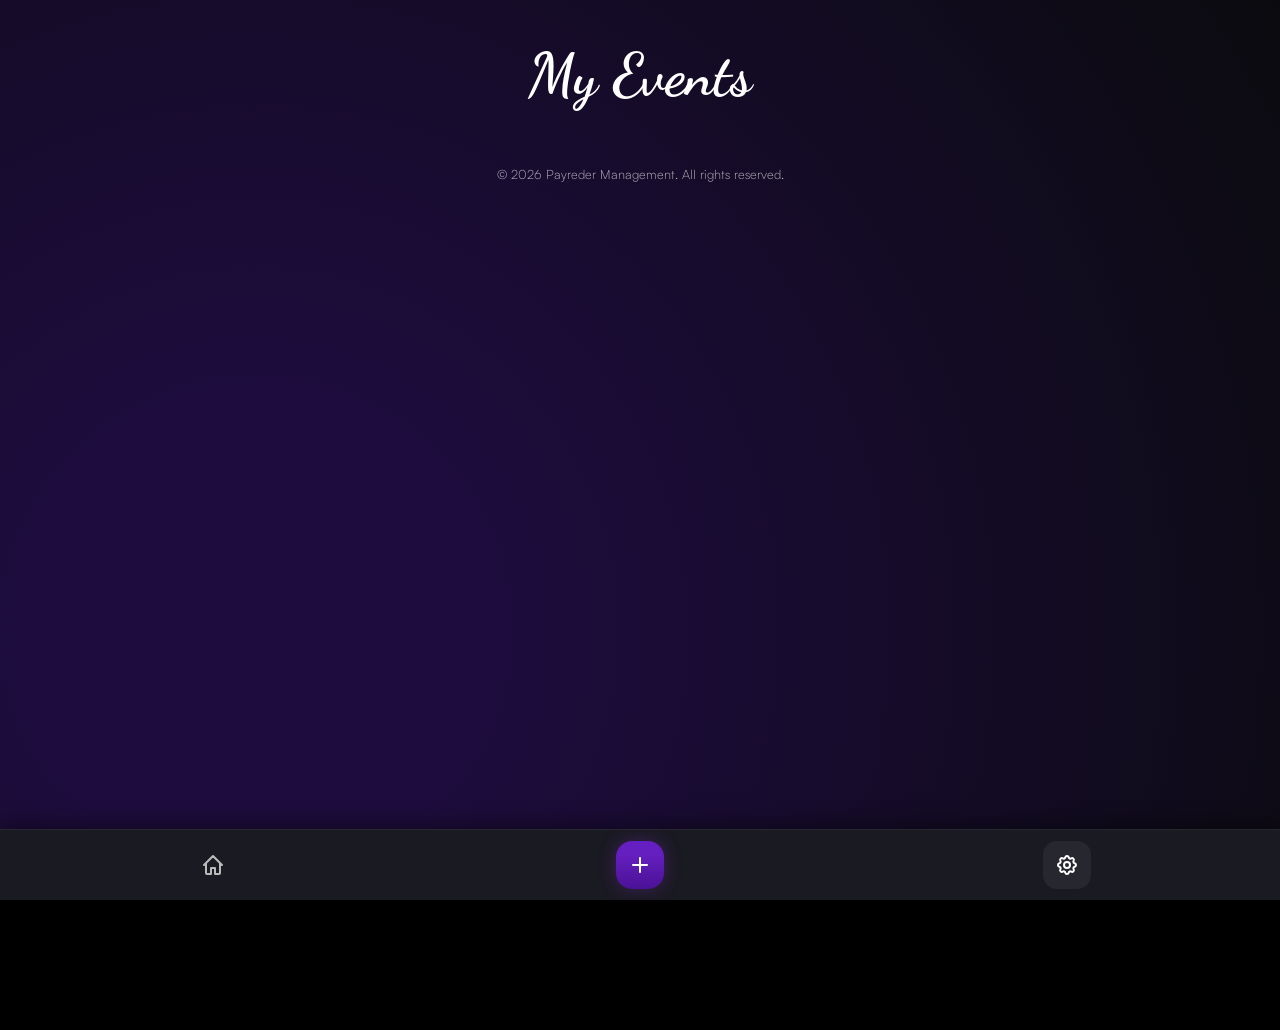
<file: project/src/pages/my-events.html>
<!DOCTYPE html>
<html lang="en">

<head>
    <meta charset="UTF-8">
    <meta name="viewport" content="width=device-width, initial-scale=1.0">

    <title>My Events</title>

    <link rel="stylesheet" href="../style/global.css">
    <link rel="stylesheet" href="../style/my-events.css">
    <link rel="icon" type="image/png" sizes="32x32" href="../../ressources/images/icon.png">
    <script src="../script/my-events.js" defer></script>


</head>

<body>

    <nav id="bottom-nav">
        <a href="./event.html" class="nav-item ">
            <svg xmlns="http://www.w3.org/2000/svg" width="24" height="24" fill="none" viewBox="0 0 24 24">
                <path stroke="currentColor" stroke-width="2" stroke-linecap="round" stroke-linejoin="round"
                    d="M3 12l9-9 9 9M5 10v10a1 1 0 0 0 1 1h4v-6h4v6h4a1 1 0 0 0 1-1V10" />
            </svg>
        </a>

        <a href="./create-event.html" class="nav-item create">
            <svg xmlns="http://www.w3.org/2000/svg" width="26" height="26" fill="none" viewBox="0 0 24 24">
                <path stroke="currentColor" stroke-width="2" stroke-linecap="round" d="M12 5v14M5 12h14" />
            </svg>
        </a>

        <a href="./settings.html" class="nav-item active">
            <svg xmlns="http://www.w3.org/2000/svg" width="24" height="24" fill="none" viewBox="0 0 24 24">
                <path stroke="currentColor" stroke-width="2" stroke-linecap="round" stroke-linejoin="round"
                    d="M10.325 4.317c.426-1.756 2.924-1.756 3.35 0a1.724 1.724 0 0 0 2.573 1.066c1.543-.94 3.31.826 2.37 2.37a1.724 1.724 0 0 0 1.065 2.572c1.756.426 1.756 2.924 0 3.35a1.724 1.724 0 0 0-1.066 2.573c.94 1.543-.826 3.31-2.37 2.37a1.724 1.724 0 0 0-2.572 1.065c-.426 1.756-2.924 1.756-3.35 0a1.724 1.724 0 0 0-2.573-1.066c-1.543.94-3.31-.826-2.37-2.37a1.724 1.724 0 0 0-1.065-2.572c-1.756-.426-1.756-2.924 0-3.35a1.724 1.724 0 0 0 1.066-2.573c-.94-1.543.826-3.31 2.37-2.37.996.608 2.296.07 2.572-1.065Z" />
                <circle cx="12" cy="12" r="3" stroke="currentColor" stroke-width="2" />
            </svg>
        </a>
    </nav>

    <h1 id="headline">My Events</h1>

    <div class="events-container" id="eventsContainer"></div>

    <footer>
        <p>&copy; 2026 Payreder Management. All rights reserved.</p>
    </footer>

</body>

</html>
</file>
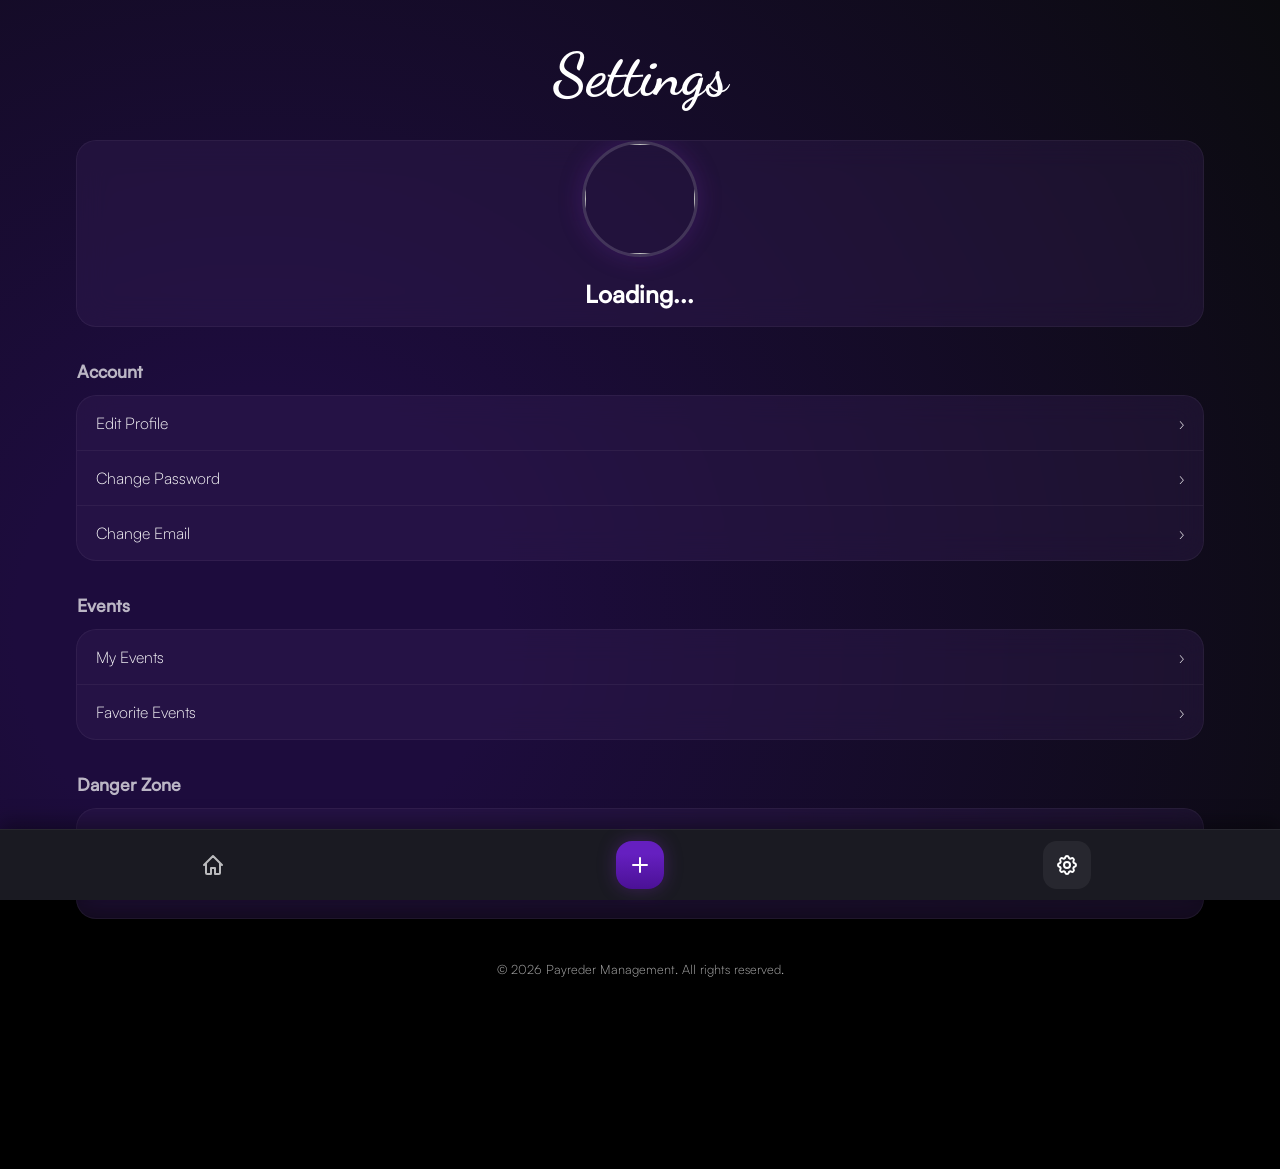
<file: project/src/pages/settings.html>
<!DOCTYPE html>
<html lang="en">

<head>
    <meta charset="UTF-8">
    <meta name="viewport" content="width=device-width, initial-scale=1.0">
    <title>Settings</title>

    <link rel="stylesheet" href="../style/global.css">
    <link rel="stylesheet" href="../style/settings.css">
    <script src="../script/settings.js" defer></script>
    <link rel="icon" type="image/png" sizes="32x32" href="../../ressources/images/icon.png">
</head>

<body>


    <nav id="bottom-nav">
        <a href="./event.html" class="nav-item">
            <svg xmlns="http://www.w3.org/2000/svg" width="24" height="24" fill="none" viewBox="0 0 24 24">
                <path stroke="currentColor" stroke-width="2" stroke-linecap="round" stroke-linejoin="round"
                    d="M3 12l9-9 9 9M5 10v10a1 1 0 0 0 1 1h4v-6h4v6h4a1 1 0 0 0 1-1V10" />
            </svg>
        </a>

        <a href="./create-event.html" class="nav-item create">
            <svg xmlns="http://www.w3.org/2000/svg" width="26" height="26" fill="none" viewBox="0 0 24 24">
                <path stroke="currentColor" stroke-width="2" stroke-linecap="round" d="M12 5v14M5 12h14" />
            </svg>
        </a>

        <a href="./settings.html" class="nav-item active">
            <svg xmlns="http://www.w3.org/2000/svg" width="24" height="24" fill="none" viewBox="0 0 24 24">
                <path stroke="currentColor" stroke-width="2" stroke-linecap="round" stroke-linejoin="round"
                    d="M10.325 4.317c.426-1.756 2.924-1.756 3.35 0a1.724 1.724 0 0 0 2.573 1.066c1.543-.94 3.31.826 2.37 2.37a1.724 1.724 0 0 0 1.065 2.572c1.756.426 1.756 2.924 0 3.35a1.724 1.724 0 0 0-1.066 2.573c.94 1.543-.826 3.31-2.37 2.37a1.724 1.724 0 0 0-2.572 1.065c-.426 1.756-2.924 1.756-3.35 0a1.724 1.724 0 0 0-2.573-1.066c-1.543.94-3.31-.826-2.37-2.37a1.724 1.724 0 0 0-1.065-2.572c-1.756-.426-1.756-2.924 0-3.35a1.724 1.724 0 0 0 1.066-2.573c-.94-1.543.826-3.31 2.37-2.37.996.608 2.296.07 2.572-1.065Z" />
                <circle cx="12" cy="12" r="3" stroke="currentColor" stroke-width="2" />
            </svg>
        </a>

        <!-- 
    
    <a href="javascript:history.back()" class="nav-item back">
        <svg xmlns="http://www.w3.org/2000/svg" width="24" height="24" fill="none" viewBox="0 0 24 24">
            <path stroke="currentColor" stroke-width="2" stroke-linecap="round" stroke-linejoin="round"
                d="M15 18l-6-6 6-6" />
        </svg>
    </a>
    
    -->
    </nav>

    <h1 id="headline">Settings</h1>

    <!-- PROFILE -->

    <section class="settings-card profile-card">

        <div class="profile-image">
            <img id="profilePicture">
        </div>

        <div class="profile-info">

            <h2 id="username">Loading...</h2>

            <p id="email"></p>

        </div>

    </section>

    <!-- ACCOUNT -->

    <h2 class="settings-category">Account</h2>

    <section class="settings-card">

        <a class="setting-item" href="./edit-profile.html">
            <span>Edit Profile</span>
            <span>›</span>
        </a>

        <a class="setting-item" href="./change-password.html">
            <span>Change Password</span>
            <span>›</span>
        </a>

        <a class="setting-item" href="./change-email.html">
            <span>Change Email</span>
            <span>›</span>
        </a>

    </section>

    <!-- EVENTS -->

    <h2 class="settings-category">Events</h2>

    <section class="settings-card">

        <a class="setting-item" href="./my-events.html">
            <span>My Events</span>
            <span>›</span>
        </a>

        <a class="setting-item" href="./favorite-events.html">
            <span>Favorite Events</span>
            <span>›</span>
        </a>

    </section>

    <!-- DANGER -->

    <h2 class="settings-category">Danger Zone</h2>

    <section class="settings-card">

        <a class="setting-item danger" href="../php/user.php?action=logout">
            <span>Logout</span>
        </a>

        <a class="setting-item danger" href="./delete-account.html">
            <span>Delete Account</span>
        </a>

    </section>

    <footer>
        <p>&copy; 2026 Payreder Management. All rights reserved.</p>
    </footer>

</body>

</html>
</file>
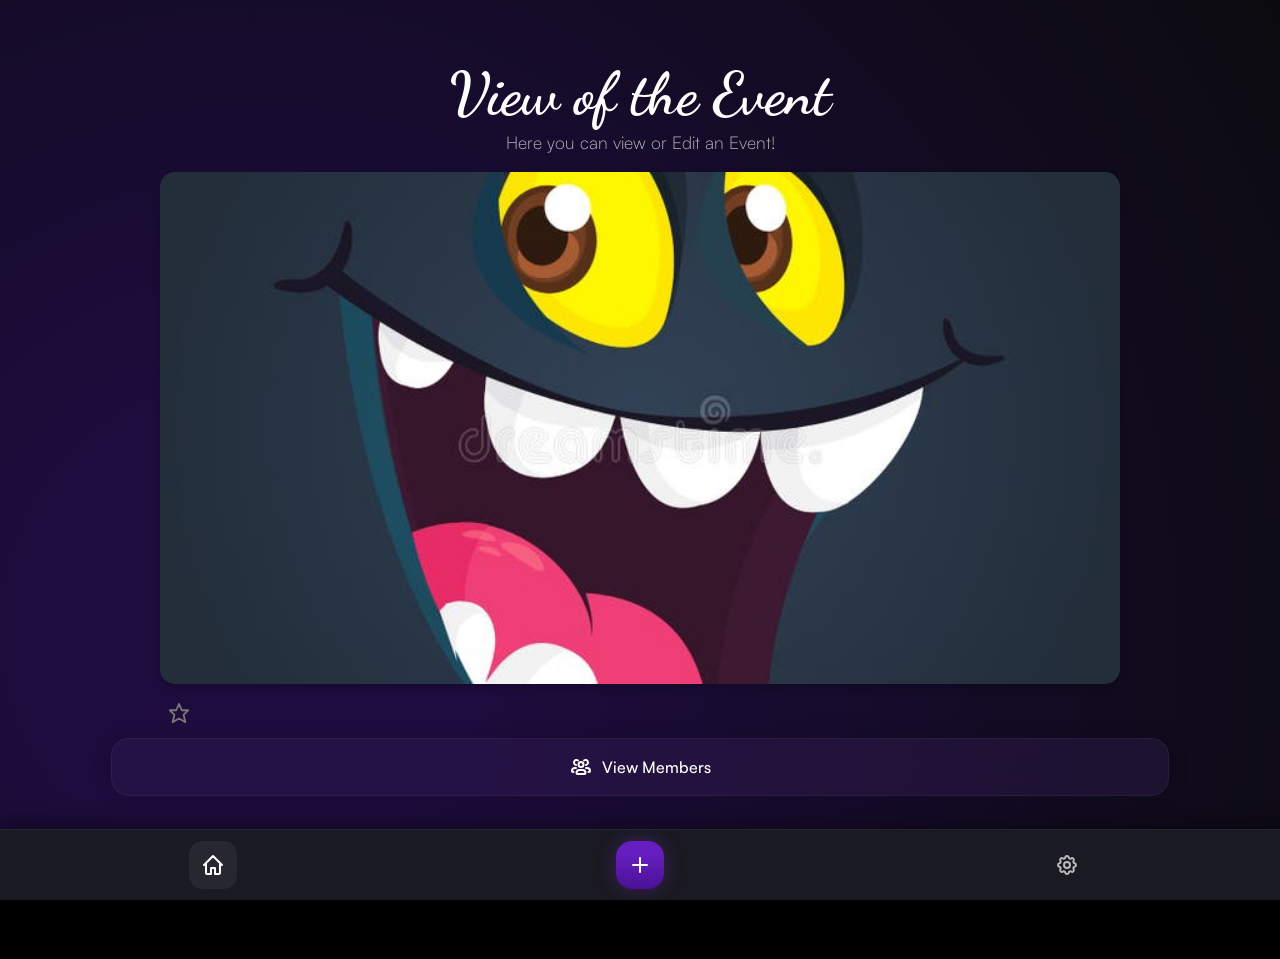
<file: project/src/pages/view-Event.html>
<!DOCTYPE html>
<html lang="en">

<head>
    <meta charset="UTF-8">
    <meta name="viewport" content="width=device-width, initial-scale=1.0">
    <title>View of the Event</title>
    <link rel="stylesheet" href="../style/global.css">
    <link rel="stylesheet" href="../style/view-of-event.css">
    <script src="../script/view-event.js" defer></script>
    <link rel="icon" type="image/png" sizes="32x32" href="../../ressources/images/icon.png">
</head>

<body>


    <nav id="bottom-nav">
        <a href="./event.html" class="nav-item active">
            <svg xmlns="http://www.w3.org/2000/svg" width="24" height="24" fill="none" viewBox="0 0 24 24">
                <path stroke="currentColor" stroke-width="2" stroke-linecap="round" stroke-linejoin="round"
                    d="M3 12l9-9 9 9M5 10v10a1 1 0 0 0 1 1h4v-6h4v6h4a1 1 0 0 0 1-1V10" />
            </svg>
        </a>

        <a href="./create-event.html" class="nav-item create">
            <svg xmlns="http://www.w3.org/2000/svg" width="26" height="26" fill="none" viewBox="0 0 24 24">
                <path stroke="currentColor" stroke-width="2" stroke-linecap="round" d="M12 5v14M5 12h14" />
            </svg>
        </a>

        <a href="./settings.html" class="nav-item">
            <svg xmlns="http://www.w3.org/2000/svg" width="24" height="24" fill="none" viewBox="0 0 24 24">
                <path stroke="currentColor" stroke-width="2" stroke-linecap="round" stroke-linejoin="round"
                    d="M10.325 4.317c.426-1.756 2.924-1.756 3.35 0a1.724 1.724 0 0 0 2.573 1.066c1.543-.94 3.31.826 2.37 2.37a1.724 1.724 0 0 0 1.065 2.572c1.756.426 1.756 2.924 0 3.35a1.724 1.724 0 0 0-1.066 2.573c.94 1.543-.826 3.31-2.37 2.37a1.724 1.724 0 0 0-2.572 1.065c-.426 1.756-2.924 1.756-3.35 0a1.724 1.724 0 0 0-2.573-1.066c-1.543.94-3.31-.826-2.37-2.37a1.724 1.724 0 0 0-1.065-2.572c-1.756-.426-1.756-2.924 0-3.35a1.724 1.724 0 0 0 1.066-2.573c-.94-1.543.826-3.31 2.37-2.37.996.608 2.296.07 2.572-1.065Z" />
                <circle cx="12" cy="12" r="3" stroke="currentColor" stroke-width="2" />
            </svg>
        </a>

        <!-- 
    
    <a href="javascript:history.back()" class="nav-item back">
        <svg xmlns="http://www.w3.org/2000/svg" width="24" height="24" fill="none" viewBox="0 0 24 24">
            <path stroke="currentColor" stroke-width="2" stroke-linecap="round" stroke-linejoin="round"
                d="M15 18l-6-6 6-6" />
        </svg>
    </a>
    
    -->
    </nav>

    <h1 id="headline">View of the Event</h1>
    <p id="textHeadline">Here you can view or Edit an Event!</p>


    <div id="view-event">
        <div id="event-image"></div>


        <div id="event-header">

            <div id="event-title-wrapper">
                <h1 id="event-title"></h1>

                <div id="favorite-star">
                    <svg viewBox="0 0 24 24" width="22" height="22">
                        <path d="M12 2 L15 9 L22 9 L17 14 L19 22 L12 18 L5 22 L7 14 L2 9 L9 9 Z" stroke-width="2"
                            stroke-linejoin="round" stroke-linecap="round" />
                    </svg>
                </div>
            </div>

            <p id="title-text"></p>
            <p id="information"></p>

        </div>
        <div id="viewMemberButton" onclick="displayMembers()">
            <svg class="w-6 h-6 text-gray-800 dark:text-white" aria-hidden="true" xmlns="http://www.w3.org/2000/svg"
                width="24" height="24" fill="none" viewBox="0 0 24 24">
                <path stroke="currentColor" stroke-linecap="round" stroke-width="2"
                    d="M4.5 17H4a1 1 0 0 1-1-1 3 3 0 0 1 3-3h1m0-3.05A2.5 2.5 0 1 1 9 5.5M19.5 17h.5a1 1 0 0 0 1-1 3 3 0 0 0-3-3h-1m0-3.05a2.5 2.5 0 1 0-2-4.45m.5 13.5h-7a1 1 0 0 1-1-1 3 3 0 0 1 3-3h3a3 3 0 0 1 3 3 1 1 0 0 1-1 1Zm-1-9.5a2.5 2.5 0 1 1-5 0 2.5 2.5 0 0 1 5 0Z" />
            </svg>

            View Members
        </div>

        <div id="items">
        </div>
    </div>

    <div id="item-details"></div>

    <div id="member-popup-overlay">

        <div id="member-popup">

            <div id="popup-close">✕</div>

            <h2>Members</h2>



            <div id="friends-dropdown-wrapper">
                <div id="add-member-button">
                    + Add Member
                </div>


                <div id="friends-dropdown">
                </div>

            </div>

            <div id="member-list"></div>

        </div>

    </div>
    <div id="custom-popup" class="popup-overlay">

        <div class="popup-box">

            <h3 id="popup-title">Create</h3>

            <input type="text" id="popup-input" placeholder="Name">

            <div class="popup-buttons">

                <button id="popup-cancel">
                    Cancel
                </button>

                <button id="popup-ok">
                    OK
                </button>

            </div>

        </div>

    </div>

    <div id="confirm-popup" class="popup-overlay">

        <div class="popup-box">

            <h3 id="confirm-title">Confirmation</h3>
            <p id="confirm-text"></p>

            <div class="popup-buttons">

                <button id="confirm-cancel">
                    Cancel
                </button>

                <button id="confirm-ok">
                    Remove
                </button>

            </div>

        </div>

    </div>

    <div id="danger-zone" class="danger-card" style="display: none;">
        <h3 class="danger-title">
            Danger Zone
        </h3>

        <p class="danger-text">
            Deleting this event will permanently remove
            all members, categories and items.
        </p>

        <button id="delete-event">
            Delete Event
        </button>
    </div>
    <div id="member-limit-popup" class="popup-overlay">

    <div class="popup-box">

        <h3>Member Limit Reached</h3>

        <p id="member-limit-text"></p>

        <div class="popup-buttons">

            <button id="member-limit-cancel">
                Cancel
            </button>

            <button id="member-limit-add">
                Add
            </button>

        </div>

    </div>

</div>

    <footer class="speacialfooter">
        <p>&copy; 2026 Payreder Management. All rights reserved.</p>
    </footer>
</body>

</html>
</file>
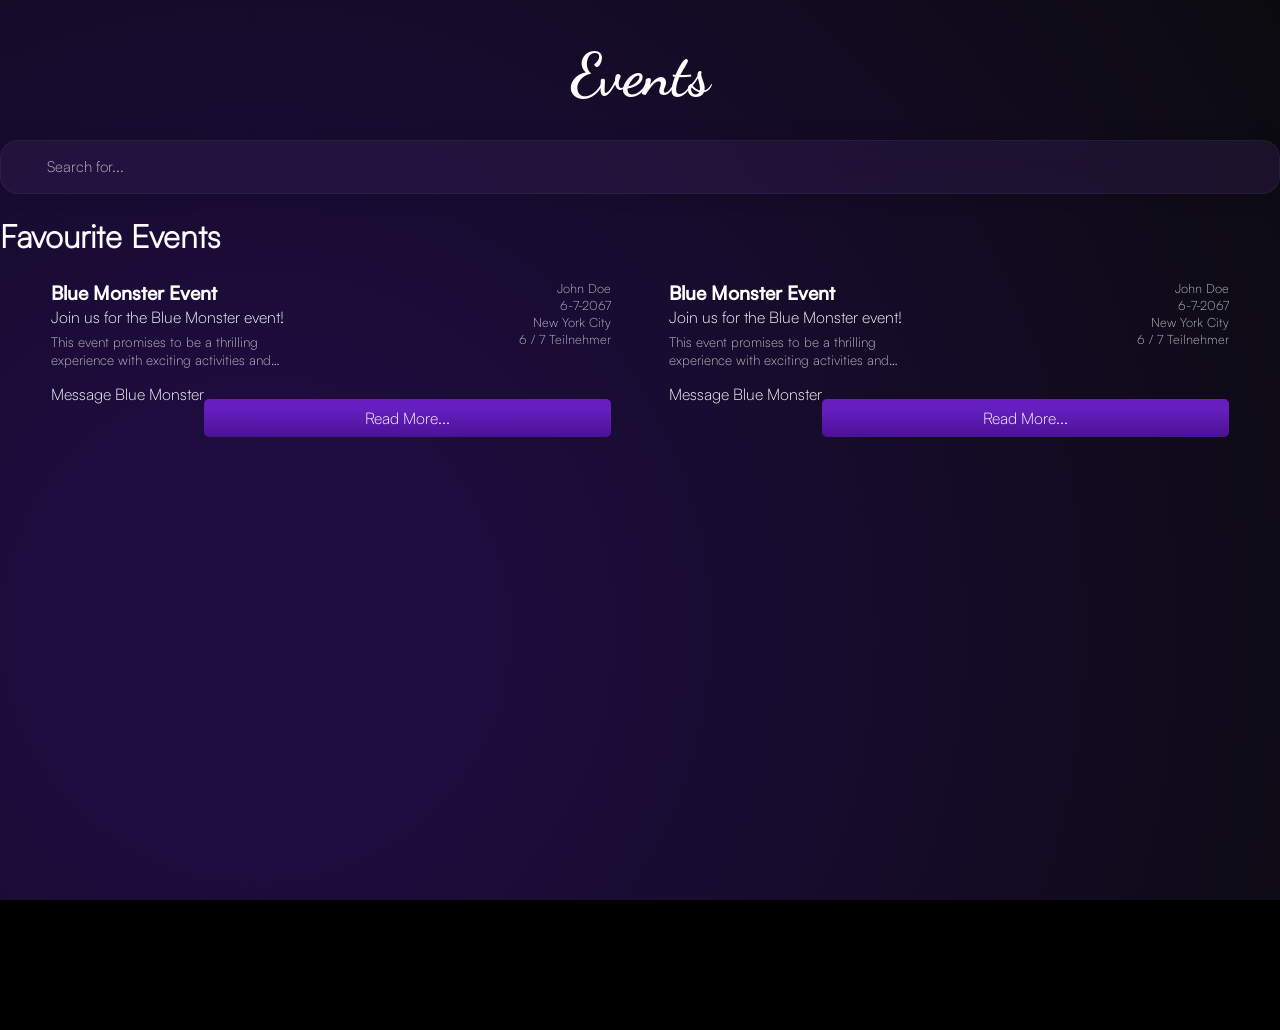
<file: project/src/pages/login-register/event.html>
<!DOCTYPE html>
<html lang="en">

<head>
    <meta charset="UTF-8">
    <meta name="viewport" content="width=device-width, initial-scale=1.0">
    <title>Events</title>
    <link rel="stylesheet" href="../../style/global.css">
    <link rel="stylesheet" href="../../style/event.css">
</head>

<body>
    <h1 id="headline">Events</h1>
    <form action="">
        <input type="text" placeholder="Search for..." id="event-name">
    </form>

    <h1 id="favourite-event">Favourite Events</h1>


    <div id="event-slider-padding">
        <div id="eventSlider">
            <div class="event">
                <div class="image"></div>

                <div class="eventGridSystem">
                    <div class="left">
                        <h1 class="eventTitle">Blue Monster Event</h1>
                        <p class="title-text">Join us for the Blue Monster event!</p>
                        <p class="informationText">This event promises to be a thrilling experience with exciting
                            activities
                            and
                            surprises!</p>

                    </div>
                    <div class="right">
                        <div class="creator">John Doe</div>
                        <div class="date">6-7-2067</div>
                        <div class="location">New York City</div>
                        <div class="participants">6 / 7 Teilnehmer</div>
                    </div>
                </div>

                <div class="buttons">
                    <div class="messageUser">Message Blue Monster</div>
                    <div class="viewMore">Read More...</div>
                </div>
            </div>

            <div class="event">
                <div class="image"></div>

                <div class="eventGridSystem">
                    <div class="left">
                        <h1 class="eventTitle">Blue Monster Event</h1>
                        <p class="title-text">Join us for the Blue Monster event!</p>
                        <p class="informationText">This event promises to be a thrilling experience with exciting
                            activities
                            and
                            surprises!</p>

                    </div>
                    <div class="right">
                        <div class="creator">John Doe</div>
                        <div class="date">6-7-2067</div>
                        <div class="location">New York City</div>
                        <div class="participants">6 / 7 Teilnehmer</div>
                    </div>
                </div>

                <div class="buttons">
                    <div class="messageUser">Message Blue Monster</div>
                    <div class="viewMore">Read More...</div>
                </div>

            </div>


        </div>
    </div>

</body>

</html>
</file>
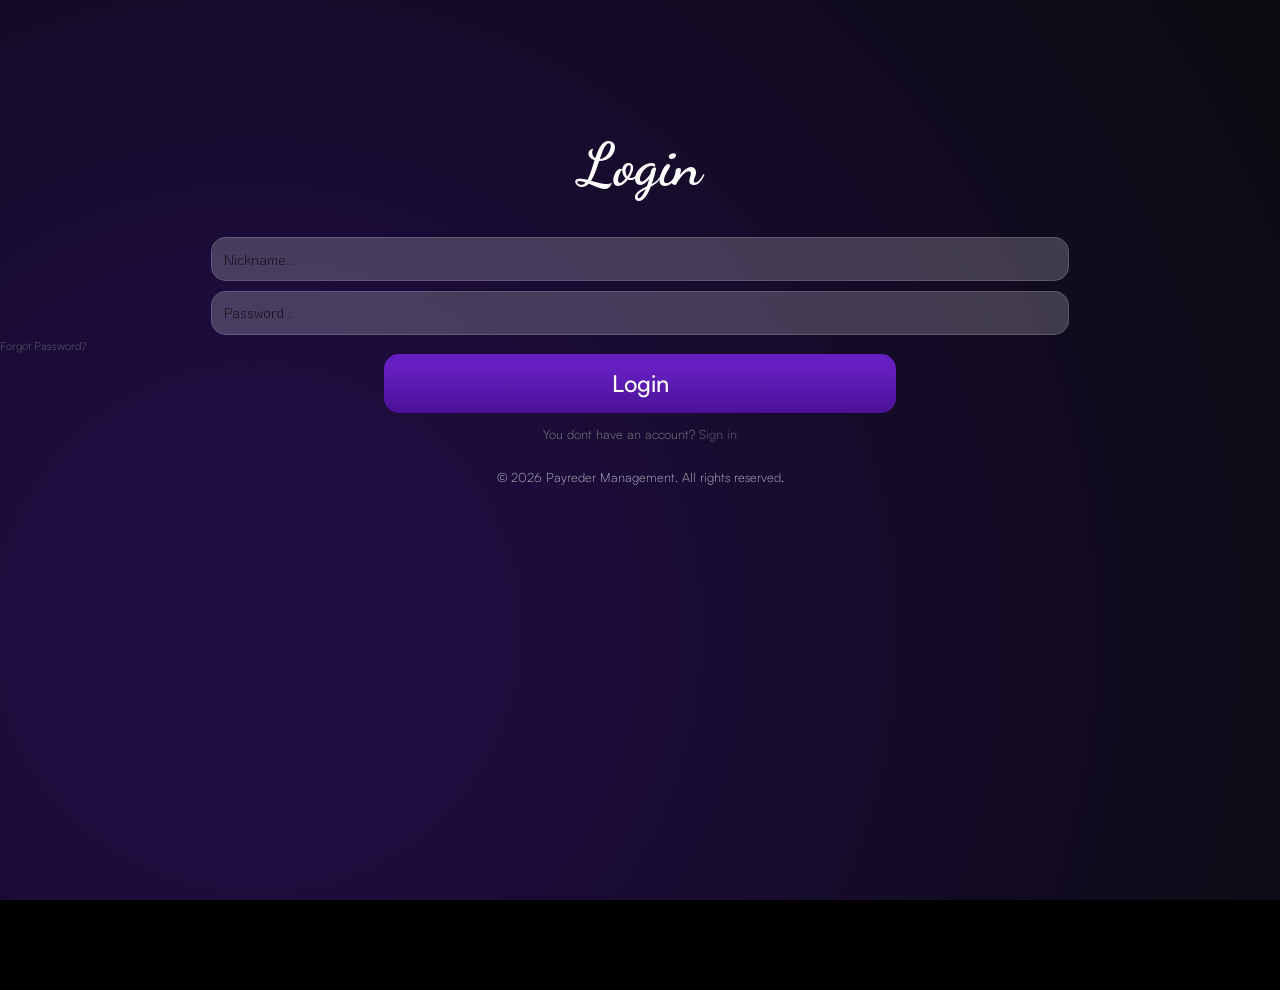
<file: project/src/pages/login-register/login.html>
<!DOCTYPE html>
<html lang="en">

<head>
    <meta charset="UTF-8">
    <meta name="viewport" content="width=device-width, initial-scale=1.0">
    <title>Login</title>
    <link rel="stylesheet" href="../../style/global.css">
    <link rel="stylesheet" href="../../style/login.css">
</head>

<body>
    <div id="headgap"></div>
    <h1 id="headline">Login</h1>
    <form action="../../php/user.php" method="POST">
        <input type="text" placeholder="Nickname..." name="username" id="username">
        <input type="password" placeholder="Password..." name="password" id="password">
        <Label id="forgot-password">Forgot Password?</Label>
        <button class="login" type="submit">Login</button>
        <Label id="no-account">You dont have an account? <a href="./register.html">Sign in</a></Label>

        <input type="hidden" name="login" value="1">
    </form>
    <footer>
        <p>&copy; 2026 Payreder Management. All rights reserved.</p>
    </footer>
</body>

</html>
</file>
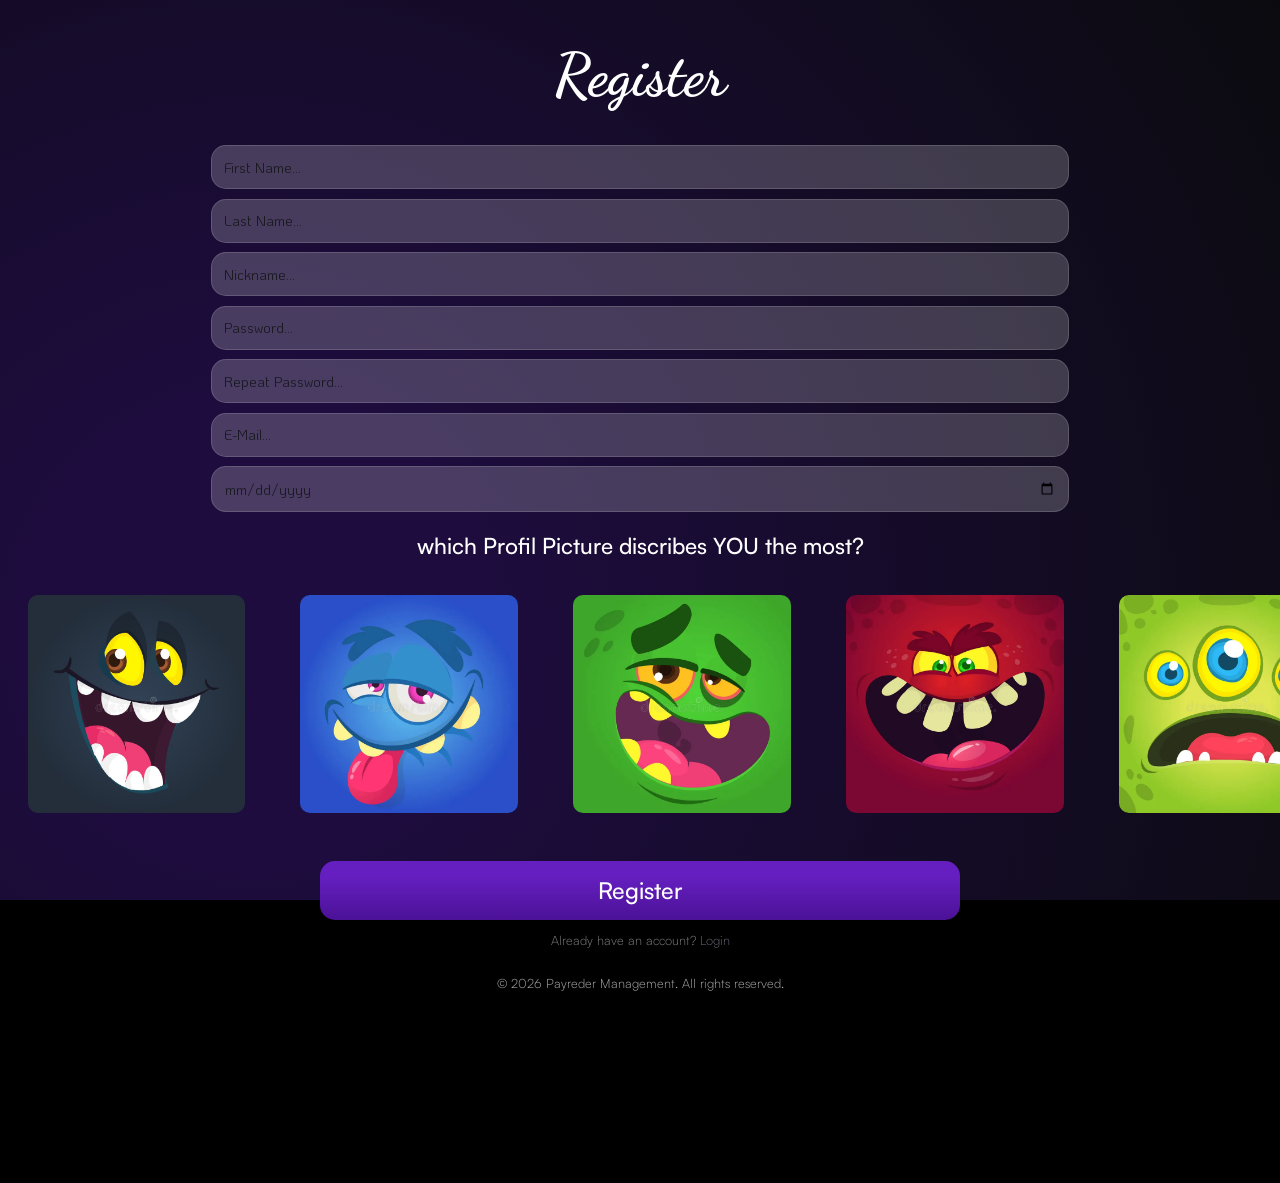
<file: project/src/pages/login-register/register.html>
<!DOCTYPE html>
<html lang="en">

<head>
    <meta charset="UTF-8">
    <meta name="viewport" content="width=device-width, initial-scale=1, viewport-fit=cover">
    <title>Register</title>

    <link rel="stylesheet" href="../../style/global.css">
    <link rel="stylesheet" href="../../style/register.css">
    <script src="../../script/register.js" defer></script>

</head>

<body>
    <h1 id="headline">Register</h1>
    <form action="../../php/user.php" method="POST">
        <input type="text" placeholder="First Name..." name="first-name" id="first-name">
        <input type="text" placeholder="Last Name..." name="last-name" id="last-name">
        <input type="text" placeholder="Nickname..." name="username" id="username">
        <input type="password" placeholder="Password..." name="password" id="password">
        <input type="password" placeholder="Repeat Password..." name="confirm-password" id="confirm-password">
        <input type="email" placeholder="E-Mail..." name="email" id="email">
        <input type="date" placeholder="Birthday..." name="birthday" id="birthday">

        <input type="hidden" name="register" value="1">

        <Label id="profile-pictures-text">which Profil Picture discribes YOU the most?</Label>
        <div id="profile-pictures"></div>


        <button class="register" type="submit">Register</button>
        <Label id="have-account">Already have an account? <a href="./login.html">Login</a></Label>
    </form>

    <footer>
        <p>&copy; 2026 Payreder Management. All rights reserved.</p>
    </footer>
</body>

</html>
</file>
<file: project/src/style/global.css>
@font-face {
    font-family: 'font-headline';
    src: url('../../ressources/font/DancingScript_Complete/Fonts/OTF/DancingScript-Bold.otf');
}

@font-face {
    font-family: 'font-information-normal';
    src: url('../../ressources/font/Satoshi_Complete/Fonts/OTF/Satoshi-Light.otf');
}

@font-face {
    font-family: 'font-information-medium';
    src: url('../../ressources/font/Satoshi_Complete/Fonts/OTF/Satoshi-Medium.otf');
}

@font-face {
    font-family: 'KoHo';
    src: url('../../ressources/font/koho-2/KoHo-Regular.ttf');
}

:root {
    --onyx: #0b0b0f;
    --dark-shadow-grey: #1A1A22;
    --light-shadow-grey: #262631;
    --indigo: #4B1196;
    --royal-violet: #7E2DC1;
    --white: #FFFFFF;
    --text-information: #838383;
    --text-information-light: rgba(255, 255, 255, 0.7);

    --linear-gradient-button-purple: linear-gradient(0deg, #4B1196 0%, #651FC0 74%);
    --linear-gradient-button-grey: linear-gradient(0deg, #1A1A22 0%, #24242E 100%);
    --radial-gradient-background: radial-gradient(circle at 20% 70%, rgb(29, 12, 61) 20%, #0B0B0F 100%);

    --font-headline: 'font-headline';
    --font-information-normal: 'font-information-normal';
    --font-information-medium: 'font-information-medium';
    --font-KoHo: 'KoHo';
}




body {
    background-image: var(--radial-gradient-background);
    background-size: cover;
    background-position: center;
    min-height: 100vh;
    background-repeat: no-repeat;
    background-color: black;
    margin: 0;
    background-attachment: fixed;
}


.register {
    background-image: var(--linear-gradient-button-grey);
    width: 50%;
}

.login {
    background-image: var(--linear-gradient-button-purple);
    width: 50%;
}

.login-register {
    display: grid;
    grid-template-columns: auto auto;
}

.login,
.register {
    padding: 0.6em;
    color: var(--white);
    font-family: var(--font-information-medium);
    font-size: 1.45em;
    cursor: pointer;
    width: 34vw;
    border-radius: 15px;
    margin-left: auto;
    margin-right: auto;
    text-decoration: none;
}

input {
    background-color: rgba(255, 255, 255, 0.20);
    border: 1px solid rgba(255, 255, 255, 0.15);
    color: var(--dark-shadow-grey);
    font-family: var(--font-KoHo);
    font-size: 0.9em;
    padding: 0.8em;
    margin-bottom: 0.33em;
    margin-top: 0.33em;
    border-radius: 15px;
    width: 65vw;
}

input::placeholder {
    color: var(--dark-shadow-grey);
}

footer {
    margin-top: auto;

    text-align: center;
    color: var(--text-information-light);
    font-family: var(--font-information-normal);
    font-size: 0.8em;

    padding: 1em 0 5.5rem;
}

#headline {
    font-family: var(--font-headline);
    color: var(--white);
    font-size: 3.7em;
    margin-bottom: 0.5em;
    text-align: center;
}

.error {
    background: rgba(255, 70, 70, 0.12);
    border: 1px solid rgba(255, 70, 70, 0.35);
    color: #ff7b7b;

    font-family: var(--font-information-medium);
    font-size: 0.9em;

    padding: 0.85em 1em;
    border-radius: 14px;

    width: 65vw;
    box-sizing: border-box;

    margin-top: 0.4em;
    margin-bottom: 0.7em;

    backdrop-filter: blur(8px);

    box-shadow:
        0 0 12px rgba(255, 70, 70, 0.08),
        inset 0 0 10px rgba(255, 255, 255, 0.03);

    animation: fadeInError 0.25s ease;
    margin-left: auto;
    margin-right: auto;
}


#bottom-nav {
    position: fixed;
    bottom: 0;
    left: 0;

    width: 100%;
    height: 70px;

    background: var(--dark-shadow-grey);
    border-top: 1px solid rgba(255, 255, 255, 0.06);

    display: flex;
    justify-content: space-around;
    align-items: center;

    z-index: 9999;

    box-shadow: 0 -6px 20px rgba(0, 0, 0, 0.4);
}

.nav-item {
    width: 48px;
    height: 48px;

    display: flex;
    align-items: center;
    justify-content: center;

    border-radius: 14px;

    color: var(--text-information-light);

    transition: all 0.2s ease;

    text-decoration: none;
}

.nav-item svg {
    width: 24px;
    height: 24px;

    stroke: currentColor;
}

/* Hover / Active feeling */
.active,
.nav-item:hover {
    background: rgba(255, 255, 255, 0.06);
    color: var(--white);
}

/* CREATE BUTTON (Main Action) */
.nav-item.create {
    background: var(--linear-gradient-button-purple);
    color: var(--white);

    border-radius: 16px;

    box-shadow: 0 0 18px rgba(126, 45, 193, 0.35);
}

.nav-item.create:hover {
    transform: scale(1.05);
    box-shadow: 0 0 25px rgba(126, 45, 193, 0.5);
}

/* BACK button subtle */
.nav-item.back {
    opacity: 0.6;
}

/* IMPORTANT: prevent content hiding behind navbar */
body {
    padding-bottom: 90px;
}


.popup {
    position: fixed;
    top: 20px;
    right: 20px;
    padding: 15px 20px;
    border-radius: 10px;
    color: white;
    font-family: sans-serif;
    font-size: 14px;
    z-index: 9999;
    box-shadow: 0 10px 25px rgba(0,0,0,0.2);
    transition: all 0.3s ease;
    opacity: 1;
    transform: translateY(0);
    min-width: 200px;
}

.popup.hidden {
    opacity: 0;
    transform: translateY(-20px);
    pointer-events: none;
}

.popup.success {
    background: #2ecc71;
}

.popup.error {
    background: #e74c3c;
}
</file>
<file: project/src/style/index.css>
body {
    text-align: center;
    background-color: black;
    color: white;
    background-image: url(../../ressources/images/index/headgap_woman.png);
    background-size: 100vw;
    background-repeat: no-repeat;
    background-position: top;
}

#headline {
    font-size: 3.8em;
    font-weight: bold;
    color: var(--white);
    font-family: var(--font-headline);
    margin-bottom: 5%;
}

.information {
    font-size: 1em;
    color: var(--text-information);
    margin-top: 0;
    margin-bottom: 2em;
    font-family: var(--font-information-normal);
    width: 89%;
    margin-left: auto;
    margin-right: auto;
}

#headgap {
    height: 49vh;
}
</file>
<file: project/src/style/change-email.css>
.settings-card {
            width: min(90vw, 500px);

            margin-left: auto;
            margin-right: auto;

            background: rgba(255,255,255,0.04);
            backdrop-filter: blur(18px);

            border: 1px solid rgba(255,255,255,0.08);

            border-radius: 24px;

            padding: 2rem;

            box-sizing: border-box;
        }

        .settings-card input {
            width: 100%;
            box-sizing: border-box;
        }

        .save-btn {
            width: 100%;

            margin-top: 1rem;

            border: none;

            border-radius: 16px;

            padding: 1rem;

            color: white;

            cursor: pointer;

            font-family: var(--font-information-medium);

            background: var(--linear-gradient-button-purple);
        }
</file>
<file: project/src/style/change-password.css>
.settings-card {
            width: min(90vw, 500px);

            margin-left: auto;
            margin-right: auto;

            background: rgba(255,255,255,0.04);
            backdrop-filter: blur(18px);

            border: 1px solid rgba(255,255,255,0.08);

            border-radius: 24px;

            padding: 2rem;

            box-sizing: border-box;
        }

        .settings-card input {
            width: 100%;
            box-sizing: border-box;
        }

        .save-btn {
            width: 100%;

            margin-top: 1rem;

            border: none;

            border-radius: 16px;

            padding: 1rem;

            color: white;

            cursor: pointer;

            font-family: var(--font-information-medium);

            background: var(--linear-gradient-button-purple);
        }

        .popup {
    position: fixed;
    top: 20px;
    right: 20px;
    padding: 15px 20px;
    border-radius: 10px;
    color: white;
    font-family: sans-serif;
    font-size: 14px;
    z-index: 9999;
    box-shadow: 0 10px 25px rgba(0,0,0,0.2);
    transition: all 0.3s ease;
    opacity: 1;
    transform: translateY(0);
    min-width: 200px;
}

.popup.hidden {
    opacity: 0;
    transform: translateY(-20px);
    pointer-events: none;
}

.popup.success {
    background: #2ecc71;
}

.popup.error {
    background: #e74c3c;
}
</file>
<file: project/src/style/create-event.css>
#headline {
    margin-top: 1.5em;
    font-size: 3.3em;
}

#titletext {
    font-size: 0.9em;
    color: var(--text-information-light);
    margin: 0.5em 0 2em 0;
    width: 85%;
    text-align: center;
    font-family: var(--font-information-normal);
    margin-left: auto;
    margin-right: auto;
}

textarea {
    background-color: rgba(255, 255, 255, 0.20);
    border: 1px solid rgba(255, 255, 255, 0.15);
    color: var(--dark-shadow-grey);
    font-family: var(--font-KoHo);
    font-size: 0.9em;
    padding: 0.8em;
    border-radius: 15px;
    width: 80vw;
    resize: none;
    margin: 0.3em 0;

}

textarea::placeholder {
    color: var(--dark-shadow-grey);
}

label {
    color: var(--text-information-light);
    font-family: var(--font-information-normal);
    font-size: 1.2em;
    margin-bottom: 0.3em;
}

#member-box {
    display: flex;
    flex-wrap: nowrap;
    margin-bottom: 1em;
    align-items: center;
    justify-content: space-evenly;
    gap: 2em;
    position: relative;
    margin-top: 2vw;

}

#member-box input {
    width: 6vw !important; 
    height: 5vw !important;
    text-align: center;
}

#add-members-box {
    width: 5vw; 
    height: 5vw;
    display: flex;
    justify-content: center;
    align-items: center;

    background-color: rgba(255, 255, 255, 0.20);
    border: 1px solid rgba(255, 255, 255, 0.15);
    color: var(--dark-shadow-grey);
    font-family: var(--font-KoHo);
    font-size: 0.9em;
    padding: 0.8em;
    border-radius: 15px;
        cursor: pointer;

}


#create-event-form {
    margin-left: auto;
    margin-right: auto;
    display: flex;
    flex-direction: column;
    align-items: center;
    justify-content: center;
}


input {
    width: 80vw;
}

#add-member-box, #max-member-box {
    display: flex;
    justify-content: center;
    align-items: center;
    gap: 0.5em;

}


/* Chrome, Safari, Edge */
input[type="number"]::-webkit-outer-spin-button,
input[type="number"]::-webkit-inner-spin-button {
  -webkit-appearance: none;
  margin: 0;
}

/* Firefox */
input[type="number"] {
  -moz-appearance: textfield;
}

#input-field-image {
  padding: 2%;
  border: 1px dashed #aaa;
  text-align: center;
  cursor: pointer;
  transition: 0.2s;
  border-radius: 15px;
  width: 80vw;
  height: 30vw;
    display: flex;
    justify-content: center;
    align-items: center;
    color: var(--text-information-light);
}

#input-field-image.dragover {
  border-color: #000;
  background: #f5f5f5;
}

.image-icon {
    color: var(--text-information-light);
    width: 30vw;
    height: 30vw;
}

button {
    background-image: var(--linear-gradient-button-grey);
    color: var(--white);
    font-family: var(--font-information-medium);
    font-size: 1.4em;
    padding: 0.6em 1.5em;
    border-radius: 15px;
    border: none;
    cursor: pointer;
    width: 38vw;
}

button[type="submit"] {
    background-image: var(--linear-gradient-button-purple);
}

#buttons {
     display: flex;
    justify-content: center;
    align-items: center;
    gap: 2em;
    flex-direction: row;
    flex-wrap: nowrap;
    margin-top: 4vh;
}


.speacialfooter {
    padding: 1em 0 0rem;
}

body {
    padding: 0%;
}


#input-field-image {
    position: relative;
    overflow: hidden;
}

#image-preview {
    width: 100%;
    height: 100%;
    object-fit: cover;
    border-radius: 15px;
}

#input-field-image.has-image .image-icon {
    display: none;
}

.popup-overlay {

    position: fixed;
    inset: 0;

    background: rgba(0,0,0,.65);

    display: none;

    justify-content: center;
    align-items: center;

    z-index: 9999;
}

.popup-overlay.active {
    display: flex;
}

.popup-box {

    width: 400px;
    max-width: 90%;

    background:
        rgba(56, 33, 86, 0.45);

    border:
        1px solid rgba(255,255,255,0.08);

    backdrop-filter:
        blur(20px);

    box-shadow:
        0 20px 50px rgba(0,0,0,.35);

    color: var(--white);

    border-radius: 20px;

    padding: 25px;

    display: flex;
    flex-direction: column;

    max-height: 80vh;

    box-sizing: border-box;
}
.popup-buttons {

    display: flex;

    gap: .8em;

    margin-top: 1.4em;
}

.popup-buttons button {
    flex: 1;
}

#member-list {

    width: 80vw;

    margin-top: 1em;

    display: flex;

    flex-direction: column;

    gap: .5em;
}

.remove-member {

    cursor: pointer;

    color: red;
}

#selected-members {
    width: 100%;
    margin-top: 15px;

    display: flex;
    flex-direction: column;
    gap: 15px;
}

.member-row {

    display: flex;

    justify-content: space-between;

    align-items: center;

    padding: 12px;

    border-radius: 12px;

    background:
        rgba(255,255,255,.05);

    border:
        1px solid rgba(255,255,255,.05);

    transition: .2s;
}

.member-row:hover {

    background:
        rgba(255,255,255,.08);
}

.member-row span:first-child {

    color: white;

    font-family:
        var(--font-information-normal);

    font-size: 1rem;
}

.remove-member {

    cursor: pointer;

    width: 36px;
    height: 36px;

    display: flex;

    align-items: center;
    justify-content: center;

    border-radius: 50%;

    background:
        rgba(255,255,255,.08);

    color: #ff5d5d;

    font-size: 1.1rem;

    transition: .2s;
}

.remove-member:hover {

    background:
        rgba(255,255,255,.15);

    transform:
        scale(1.05);
}

.member-info {

    display: flex;

    align-items: center;

    gap: 12px;
}

.member-avatar {

    width: 40px;
    height: 40px;

    border-radius: 50%;

    background:
        linear-gradient(
            135deg,
            #6c63ff,
            #9d4edd
        );

    flex-shrink: 0;
}

.friend-row {

    display: flex;
    justify-content: space-between;
    align-items: center;

    padding: 12px;

    margin-top: 8px;

    border-radius: 12px;

    background:
        rgba(255,255,255,.05);

    border:
        1px solid rgba(255,255,255,.05);
}

.friend-add {

    cursor: pointer;

    width: 36px;
    height: 36px;

    display: flex;
    align-items: center;
    justify-content: center;

    border-radius: 50%;

    background:
        rgba(126,45,193,.3);

    color: white;
}


.popup-box h3 {

    margin: 0 0 20px 0;

    color: white;

    font-size: 1.8rem;

    font-family: var(--font-information-medium);
}

#friends-list,
#selected-members {

    display: flex;
    flex-direction: column;

    gap: 12px;

    width: 100%;
}

.friend-row,
.member-row {

    display: flex;

    justify-content: space-between;

    align-items: center;

    padding: 12px;

    border-radius: 12px;

    background:
        rgba(255,255,255,.05);

    border:
        1px solid rgba(255,255,255,.05);

    transition: .2s;
}

.friend-row:hover,
.member-row:hover {

    background:
        rgba(255,255,255,.08);
}

.friend-row span,
.member-row span {

    color: white;

    font-family:
        var(--font-information-normal);

    font-size: 1rem;
}

.friend-add {

    cursor: pointer;

    width: 36px;
    height: 36px;

    display: flex;
    align-items: center;
    justify-content: center;

    border-radius: 50%;

    background:
        rgba(126,45,193,.3);

    color: white;

    font-size: 1.4rem;
}

.member-info {

    display: flex;

    align-items: center;

    gap: 12px;
}

.member-avatar {

    width: 40px;
    height: 40px;

    border-radius: 50%;

    background:
        linear-gradient(
            135deg,
            #6c63ff,
            #9d4edd
        );

    flex-shrink: 0;
}

.remove-member {

    cursor: pointer;

    width: 36px;
    height: 36px;

    display: flex;

    align-items: center;
    justify-content: center;

    border-radius: 50%;

    background:
        rgba(255,255,255,.08);

    color: #ff5d5d;

    font-size: 1.1rem;

    transition: .2s;
}

.remove-member:hover {

    background:
        rgba(255,255,255,.15);

    transform:
        scale(1.05);
}
</file>
<file: project/src/style/delete-account.css>
.center-wrapper {
    display: flex;
    justify-content: center;
    padding: 2rem 1rem;
}

/* WICHTIG: gleiche Breite wie Edit Profile */
.danger-card {
    width: 100%;
    max-width: 520px;
    /* verhindert Rand-Overflow */
    box-sizing: border-box;

    padding: 1.5rem;
    border-radius: 18px;

    background: rgba(255, 60, 60, 0.08);
    border: 1px solid rgba(255, 80, 80, 0.25);

    backdrop-filter: blur(10px);
}

.danger-title {
    font-family: var(--font-headline);
    color: #ff6b6b;
    font-size: 2rem;
    margin-bottom: 0.5rem;
}

.danger-text {
    font-family: var(--font-information-normal);
    color: var(--text-information-light);
    margin-bottom: 1.5rem;
    line-height: 1.4;
}

.danger-button {
    width: 100%;
    padding: 0.9rem;

    border: none;
    border-radius: 14px;

    background: linear-gradient(0deg, #7a1010, #ff2d2d);
    color: white;

    font-family: var(--font-information-medium);
    font-size: 1rem;

    cursor: pointer;
    transition: 0.2s ease;
}

.danger-button:hover {
    transform: scale(1.02);
}

.cancel-link {
    display: block;
    text-align: center;
    margin-top: 1rem;

    font-family: var(--font-information-normal);
    color: var(--text-information-light);
    text-decoration: none;
}

.modal-overlay {
    position: fixed;
    inset: 0;
    background: rgba(0,0,0,0.6);
    display: none;
    justify-content: center;
    align-items: center;
    backdrop-filter: blur(6px);
    z-index: 999;
}

.modal-overlay.show {
    display: flex;
}

.modal {
    width: 90%;
    max-width: 420px;
    background: #121212;
    padding: 1.5rem;
    border-radius: 16px;
    color: white;

    transform: scale(0.9);
    animation: pop 0.2s ease forwards;
}

@keyframes pop {
    to { transform: scale(1); }
}

.modal h2 {
    margin-bottom: 0.5rem;
}

.modal p {
    color: #bbb;
    margin-bottom: 1rem;
}

.modal-actions {
    display: flex;
    justify-content: flex-end;
    gap: 10px;
}

.modal-actions button {
    padding: 0.6rem 1rem;
    border-radius: 10px;
    border: none;
    cursor: pointer;
}

#confirmDelete {
    background: #ff2d2d;
    color: white;
}

#cancelDelete,
#closeInfo {
    background: #333;
    color: white;
}
</file>
<file: project/src/style/edit-profile.css>
@import url("../style/global.css");

*{
    box-sizing:border-box;
}

body{
    display:flex;
    flex-direction:column;
    align-items:center;
}

#headline{
    margin-top:25px;
}

.profile-card{
    width:90%;
    max-width:550px;

    background:rgba(255,255,255,.05);
    backdrop-filter:blur(15px);

    border:1px solid rgba(255,255,255,.08);

    border-radius:28px;

    padding:25px;

    text-align:center;

    box-shadow:0 15px 40px rgba(0,0,0,.35);
}

.profile-picture{
    width:130px;
    height:130px;

    margin:auto;

    border-radius:50%;

    overflow:hidden;

    border:4px solid var(--royal-violet);
}

.profile-picture img{
    width:100%;
    height:100%;
    object-fit:cover;
}

.profile-title{
    color:white;
    font-family:var(--font-information-medium);
    margin-top:15px;
}

.form-card{
    width:90%;
    max-width:550px;

    margin-top:20px;

    background:rgba(255,255,255,.05);
    backdrop-filter:blur(15px);

    border-radius:28px;

    padding:25px;
}

.form-card input{
    width:100%;
    color:white;
}

.form-card input::placeholder{
    color:rgba(255,255,255,.6);
}

.save-btn{
    width:100%;
    margin-top:15px;

    border:none;

    padding:14px;

    border-radius:18px;

    color:white;

    font-family:var(--font-information-medium);

    background:var(--linear-gradient-button-purple);

    cursor:pointer;
}

.save-btn:hover{
    transform:translateY(-2px);
}

.popup {
    position: fixed;
    top: 20px;
    right: 20px;
    padding: 15px 20px;
    border-radius: 10px;
    color: white;
    font-family: sans-serif;
    font-size: 14px;
    z-index: 9999;
    box-shadow: 0 10px 25px rgba(0,0,0,0.2);
    transition: all 0.3s ease;
    opacity: 1;
    transform: translateY(0);
}

.popup.hidden {
    opacity: 0;
    transform: translateY(-20px);
    pointer-events: none;
}

.popup.success {
    background: #2ecc71;
}

.popup.error {
    background: #e74c3c;
}
</file>
<file: project/src/style/event.css>
body {
    font-family: var(--font-information-normal);
    color: white;
    overflow-y: scroll;
}

footer {
    position: relative;
}


.left {
    width: 100%;
}

.favorite-event-image {
    background-image: url('../../ressources/images/profile/pre-saved-images/blueMonster.jpg');
    background-size: cover;
    width: 96%;
    height: 17vh;
    border-radius: 10px;
    background-position: center;
    margin-left: auto;
    margin-right: auto;
    margin-bottom: 1em;
}

#eventSlider {
    display: flex;
    gap: 5%;
    overflow-x: auto;
    width: 100%;
    box-sizing: border-box;
    scroll-snap-type: x mandatory;
}

.favorite-event {
    flex: 0 0 85%;
    border-radius: 15px;
    background-color: rgba(56, 33, 86, 0.4);
    padding: 5%;
    margin-top: 2em;
    box-sizing: border-box;

    scroll-snap-align: start;
}

.eventTitle {
    font-family: var(--font-information-medium);
    color: white;
    font-size: 1.2em;
    margin-bottom: 0;
    margin-top: 0;
    text-align: left !important;

}

.title-text {
    margin-top: 0;
    color: white;
    margin-bottom: 2%;
    font-size: 1em;
    white-space: nowrap;
}

.eventTitle {
  white-space: nowrap;
  overflow: hidden;
  text-overflow: ellipsis;
  min-width: 0;
}

.single-event-title {
    white-space: nowrap;
}

.informationText {
    margin-top: 0;
    font-size: 0.85em;
    color: var(--text-information-light);
}

.eventGridSystem {
    display: flex;
    flex-direction: row;
    gap: 1em;
}

.right {
    font-size: 0.8em;
    width: 100%;
    white-space: nowrap;
    text-align: right;
    color: var(--text-information-light)
}

.viewMore {
    display: block;
    background-image: var(--linear-gradient-button-purple);
    padding: 0.5em 1em;
    border-radius: 5px;
    text-align: center;
    margin: 1em auto 0 auto;
    width: 100%;
    flex: 1;
    box-sizing: border-box;
}

.view {
    width: 100%;
}


.buttons {
    display: flex;
    width: 100%;
    box-sizing: border-box;
}

#event-name {
    display: flex;

    margin-left: auto;
    margin-right: auto;
    margin-top: 0;
    width: 85vw;
}

#event-slider-padding {
    padding: 0 4%;
}

.event-for-you-category,
.favorite-event-category {
    font-size: 1.3em;
    color: var(--text-information-light);
    margin: 0;
    font-weight: bolder;
}

#favorite-events {
    display: flex;
}

.star,
.flame {
    display: inline-flex;
    gap: 0.5em;
    align-items: center;
    margin-left: 3%;
    margin-top: 3%;
}

.flame {
    margin: 2.5em 3% 1em 3%;
}



.single-event {
    width: 80vw;
    background-color: rgba(56, 33, 86, 0.4);
    border-radius: 15px;
    padding: 5%;
    padding-bottom: 2%;
    margin-left: auto;
    margin-right: auto;
    display: grid;
    grid-template-columns: 1fr 1fr;
    height: fit-content;
}

.single-event-image {
    background-image: url('../../ressources/images/profile/pre-saved-images/blueMonster.jpg');
    background-size: cover;
    width: 35vw;
    height: 35vw;
    border-radius: 20px;
    background-position: center;
}


.single-event-title {
    font-family: var(--font-information-medium);
    color: white;
    font-size: 1.5em;
}

.single-event-text-title {
    color: white;
    font-size: 1.1em;
    margin-bottom: 0.3em;
}

.single-event-information {
    color: var(--text-information-light);
    font-size: 0.9em;
}

.single-event-button {
    background-image: var(--linear-gradient-button-purple);
    padding: 0.5em 1em;
    border-radius: 5px;
    text-align: center;
    margin-top: 0.8em;
    width: fit-content;
    margin-left: auto;
}


#end-text {
    text-align: center;
    color: var(--text-information);
    font-size: 0.9em;
    margin-top: 3em;
    margin-bottom: 4em;
}

#all-events {
    display: flex;
    flex-direction: column;
    gap: 2em;
}


.single-event-owner {
    color: var(--text-information-light);
    font-size: 0.8em;
    margin-top: 0.3em;
    margin-left: 0.5em;
}

#end-text a {
    color: var(--text-information-light);
    text-decoration: none;
}



.search-wrapper {
    position: relative;
    width: 90%;
    max-width: 500px;
    margin: 0 auto;
}

#event-name {
    width: 100%;
    padding: 0.8em 0.8em 0.8em 2.8em;
    box-sizing: border-box;
}

.search-icon {
    position: absolute;
    left: 0.9em;
    top: 50%;
    transform: translateY(-50%);
    width: 1.2em;
    height: 1.2em;
    pointer-events: none;
    color: var(--dark-shadow-grey);
}

a {
    text-decoration: none;
    color: inherit;
}

.search-container {
    display: flex;
    align-items: center;
    gap: 0.7em;

    width: 90%;
    max-width: 600px;

    margin: 0 auto;
}

/* SEARCH */

.search-container {

    display: flex;
    align-items: center;
    gap: 0.9em;

    width: 88%;

    margin: 1.2em auto 2em auto;
}

.search-wrapper {

    position: relative;

    flex: 1;
}

#event-name {

    width: 100%;

    margin: 0;

    padding:
        1em 1em 1em 3em;

    box-sizing: border-box;

    background:
        rgba(56, 33, 86, 0.35);

    border:
        1px solid rgba(255, 255, 255, 0.05);

    border-radius: 18px;

    backdrop-filter: blur(15px);

    color: white;

    font-family:
        var(--font-information-normal);

    font-size: 0.95em;

    transition: 0.2s ease;

    box-shadow:
        0 0 20px rgba(0, 0, 0, 0.15);
}

#event-name::placeholder {

    color:
        var(--text-information-light);
}

#event-name:focus {

    outline: none;

    border:
        1px solid rgba(126, 45, 193, 0.5);

    box-shadow:
        0 0 20px rgba(126, 45, 193, 0.25);
}


/* SEARCH ICON */

.search-icon {

    position: absolute;

    left: 1em;
    top: 50%;

    transform: translateY(-50%);

    width: 1.1em;
    height: 1.1em;

    color:
        var(--text-information-light);

    pointer-events: none;
}


/* FRIENDS BUTTON */

.friends-button {

    width: 54px;
    height: 54px;

    min-width: 54px;

    display: flex;
    justify-content: center;
    align-items: center;

    border-radius: 18px;

    background:
        rgba(56, 33, 86, 0.35);

    border:
        1px solid rgba(255, 255, 255, 0.05);

    backdrop-filter: blur(15px);

    color: white;

    text-decoration: none;

    transition: all 0.2s ease;

    box-shadow:
        0 0 20px rgba(0, 0, 0, 0.15);
}

.friends-button:hover {

    transform: scale(1.05);

    background:
        rgba(75, 17, 150, 0.45);

    box-shadow:
        0 0 25px rgba(126, 45, 193, 0.3);
}

.friends-button svg {

    width: 24px;
    height: 24px;
}

.left,
.right,
.single-event-left,
.single-event-right {
    min-width: 0;
}

.eventTitle,
.single-event-title {
    white-space: nowrap;
    overflow: hidden;
    text-overflow: ellipsis;
    display: block;
}

.single-event-information,
.informationText {
    display: -webkit-box;
    -webkit-line-clamp: 2;
    -webkit-box-orient: vertical;
    overflow: hidden;
}

.single-event {
    grid-template-columns: 1fr 1fr;
}

.single-event {
    overflow: hidden;
}
</file>
<file: project/src/style/favorite-events.css>
.events-grid{
    width:min(95vw,1000px);

    margin:auto;

    display:grid;

    grid-template-columns:
    repeat(auto-fit,minmax(280px,1fr));

    gap:1rem;
}

.favorite-card{

    background:rgba(255,255,255,.04);

    border:1px solid rgba(255,255,255,.08);

    border-radius:24px;

    overflow:hidden;
}

.favorite-image{
    height:180px;

    background-size:cover;
    background-position:center;
}

.favorite-content{
    padding:1rem;
}

.favorite-name{
    color:white;

    font-family:var(--font-information-medium);

    font-size:1.3rem;
}

.favorite-title{
    color:var(--royal-violet);

    margin-top:.4rem;
}

.favorite-btn{

    display:block;

    text-align:center;

    margin-top:1rem;

    background:var(--linear-gradient-button-purple);

    padding:.8rem;

    border-radius:14px;

    color:white;
    text-decoration:none;
}
</file>
<file: project/src/style/friends.css>
body {
    color: white;
    font-family: var(--font-information-normal);
}


/* CATEGORY */

.friends-category {

    width: 88%;

    margin: 1.8em auto .7em;

    color: var(--text-information-light);

    font-size: 1.1em;

    font-family: var(--font-information-medium);
}


/* CARD */

.friends-card {

    width: 88%;

    margin: auto;

    margin-bottom: 1em;

    background:
        rgba(56, 33, 86, 0.35);

    border:
        1px solid rgba(255,255,255,0.05);

    border-radius: 20px;

    backdrop-filter: blur(15px);

    overflow: hidden;
}


/* ITEM */

.friends-item {

    display: flex;

    justify-content: space-between;

    align-items: center;

    padding: 1em 1.2em;

    color: white;

    cursor: pointer;

    transition: 0.2s;

    font-family: var(--font-information-medium);
}

.friends-item:hover {

    background:
        rgba(255,255,255,0.04);
}


/* HIDDEN CONTENT */

.friends-hidden-content {

    max-height: 0;

    overflow: hidden;

    transition: 0.3s ease;

    border-top:
        1px solid rgba(255,255,255,0.05);
}

.friends-hidden-content.active {

    max-height: 1000px;
}


/* USER */

.friend-user {

    display: flex;

    justify-content: space-between;

    align-items: center;

    padding: 1em 1.2em;

    border-bottom:
        1px solid rgba(255,255,255,0.05);
}

.friend-user:last-child {

    border-bottom: none;
}


/* USERNAME */

.friend-name {

    font-family:
        var(--font-information-medium);

    color: white;
}


/* BUTTONS */

.friend-buttons {

    display: flex;

    gap: 0.5em;
}

.friend-btn {

    border: none;

    padding: 0.7em 1em;

    border-radius: 12px;

    color: white;

    cursor: pointer;

    font-family:
        var(--font-information-medium);

    transition: 0.2s;
}


/* BUTTON TYPES */

.add-btn {

    background-image:
        var(--linear-gradient-button-purple);
}

.accept-btn {

    background:
        #1faa68;
}

.decline-btn {

    background:
        #d64545;
}

.remove-btn {

    background-image:
        var(--linear-gradient-button-grey);
}


/* HOVER */

.friend-btn:hover {

    transform: scale(1.03);
}


/* EMPTY */

.empty {

    padding: 1em 1.2em;

    color:
        var(--text-information);
}

.friend-left {

    display: flex;

    align-items: center;

    gap: 0.8em;
}

.friend-avatar {

    width: 46px;

    height: 46px;

    border-radius: 50%;

    object-fit: cover;

    border: 2px solid rgba(255,255,255,0.08);

    background: rgba(255,255,255,0.05);
}
</file>
<file: project/src/style/my-events.css>
#headline{
    margin-bottom: .5em;
}

.events-container{
    width:min(95vw,900px);
    margin:auto;
}

.event-card{
    display:flex;
    gap:1rem;

    background:rgba(255,255,255,.04);
    backdrop-filter:blur(18px);

    border:1px solid rgba(255,255,255,.08);

    border-radius:24px;

    overflow:hidden;

    margin-bottom:1rem;
}

.event-image{
    width:180px;
    min-width:180px;
    height:180px;

    background-size:cover;
    background-position:center;
}

.event-content{
    padding:1.2rem;
    flex:1;
}

.event-name{
    color:white;
    font-family:var(--font-information-medium);
    font-size:1.4rem;
}

.event-title{
    color:var(--royal-violet);
    margin-top:.3rem;
}

.event-info{
    color:var(--text-information-light);
    margin-top:.8rem;
    line-height:1.5;
}

.event-btn{
    display:inline-block;

    margin-top:1rem;

    background:var(--linear-gradient-button-purple);

    padding:.8rem 1.2rem;

    border-radius:14px;

    color:white;
    text-decoration:none;

    font-family:var(--font-information-medium);
}
</file>
<file: project/src/style/settings.css>
body {
    color: white;
    font-family: var(--font-information-normal);
}

/* PROFILE */

.profile-card {
    display: flex;
    flex-direction: column;
    align-items: center;
    gap: 1em;
}

.profile-image img {
    width: 110px;
    height: 110px;

    border-radius: 50%;
    object-fit: cover;

    border: 3px solid rgba(255,255,255,0.15);

    box-shadow: 0 0 25px rgba(126,45,193,0.25);
}

.profile-info {
    text-align: center;
}

#username {
    margin: 0;
    font-family: var(--font-information-medium);
}

#email {
    margin-top: .3em;
    color: var(--text-information-light);
}

.action-btn {
    background-image: var(--linear-gradient-button-purple);

    color: white;
    text-decoration: none;

    padding: .8em 1.4em;

    border-radius: 12px;

    font-family: var(--font-information-medium);
}

/* SETTINGS */

.settings-category {
    width: 88%;
    margin: 1.8em auto .7em;

    color: var(--text-information-light);

    font-size: 1.1em;
    font-family: var(--font-information-medium);
}

.settings-card {
    width: 88%;

    margin: auto;
    margin-bottom: 1em;

    background: rgba(56, 33, 86, 0.35);

    border: 1px solid rgba(255,255,255,0.05);

    border-radius: 20px;

    backdrop-filter: blur(15px);

    overflow: hidden;
}

.setting-item {
    display: flex;
    justify-content: space-between;
    align-items: center;

    padding: 1em 1.2em;

    color: white;
    text-decoration: none;

    transition: 0.2s;
}

.setting-item:not(:last-child) {
    border-bottom: 1px solid rgba(255,255,255,0.05);
}

.setting-item:hover {
    background: rgba(255,255,255,0.04);
}

.danger {
    color: #ff7373;
}

/* SWITCH */

.switch {
    position: relative;

    width: 50px;
    height: 28px;
}

.switch input {
    display: none;
}

.slider {
    position: absolute;
    inset: 0;

    background: var(--light-shadow-grey);

    border-radius: 20px;

    cursor: pointer;
}

.slider::before {
    content: "";

    position: absolute;

    width: 22px;
    height: 22px;

    left: 3px;
    top: 3px;

    border-radius: 50%;

    background: white;

    transition: 0.25s;
}

.switch input:checked + .slider {
    background: var(--royal-violet);
}

.switch input:checked + .slider::before {
    transform: translateX(22px);
}
</file>
<file: project/src/style/view-of-event.css>
body {
    text-align: left;
}

#textHeadline {
    color: var(--text-information-light);
    font-family: var(--font-information-normal);
    font-size: 1.1em;
    margin-top: 0;
    text-align: center;
}

#headline {
    margin-top: 1em;
    margin-bottom: 0;
    text-align: center;
}

#event-image,
#item-image {
    display: block;
    margin-left: auto;
    margin-right: auto;
    width: 75vw;
    height: 40vw;
    border-radius: 15px;
    background-image: url('../../ressources/images/profile/pre-saved-images/blackMonster.jpg');
    background-size: cover;
    background-position: center;
    box-shadow: 0 4px 8px rgba(0, 0, 0, 0.2);
}


#viewMemberButton {
    margin: 1.2em auto 1.5em auto;

    width: 72vw;
    min-width: 180px;


    background:
        rgba(56, 33, 86, 0.35);

    border:
        1px solid rgba(255,255,255,0.05);

    backdrop-filter:
        blur(15px);

    box-shadow:
        0 0 20px rgba(0,0,0,0.15);
    color: var(--white);

    font-family: var(--font-information-normal);

    border-radius: 15px;
    cursor: pointer;

    display: flex;
    align-items: center;
    justify-content: center;
    gap: 0.6em;

    white-space: nowrap;
}



#items {
    margin-top: 0em;
}

#item-title,
#item-description {
    text-align: left;
    width: 100%;
    margin: 0;
    padding: 0;
}


#item-wrapper h1 {
    font-size: 1.5em;
    margin-bottom: 0;
}

#single-item {
    margin-top: 0em;
    display: flex;
    align-items: center;
}

#single-item p {
    flex: 1;
}

.item-already-done-button {

    width: 54px;
    height: 54px;

    border-radius: 50%;

    cursor: pointer;

    transition: all .25s ease;

    background:
        rgba(255,255,255,0.08);

    border:
        1px solid rgba(255,255,255,0.06);

    backdrop-filter:
        blur(12px);

    box-shadow:
        0 0 15px rgba(0,0,0,.25);

    position: relative;

    flex-shrink: 0;
}


/* Kreis innen */

.item-already-done-button::before {

    content: "";

    position: absolute;

    top: 50%;
    left: 50%;

    width: 22px;
    height: 22px;

    transform:
        translate(-50%, -50%);

    border-radius: 50%;

    background:
        rgba(255,255,255,.15);

    transition: all .25s ease;
}


/* Hover */

.item-already-done-button:hover {

    transform:
        scale(1.08);

    box-shadow:
        0 0 20px rgba(174,95,255,.4);
}


/* DONE */

.item-already-done-button.done {

    background-image:
        var(--linear-gradient-button-purple);

    box-shadow:
        0 0 20px rgba(174,95,255,.6);
}


.item-already-done-button.done::before {

    width: 18px;
    height: 18px;

    background:
        white;
}

.item-already-done-button.done::after {

    content: "✓";

    position: absolute;

    top: 50%;
    left: 50%;

    transform:
        translate(-50%, -50%);

    color: white;

    font-size: 1.2rem;

    font-weight: 700;

    font-family:
        var(--font-information-medium);
}

#member-popup-overlay {
    position: fixed;

    top: 0;
    left: 0;

    width: 100vw;
    height: 100vh;

    background: rgba(0, 0, 0, 0.6);

    display: flex;
    justify-content: center;
    align-items: center;

    opacity: 0;
    visibility: hidden;

    transition: all 0.3s ease;

    z-index: 9999;
    overflow-y: auto;
}

#member-popup-overlay.active {
    opacity: 1;
    visibility: visible;
}

#member-popup {
    width: 400px;
    max-width: 90%;

    background:
    rgba(56, 33, 86, 0.45);

border:
    1px solid rgba(255,255,255,0.08);

backdrop-filter:
    blur(20px);

box-shadow:
    0 20px 50px rgba(0,0,0,.35);
    color: var(--white);

    border-radius: 20px;

    padding: 25px; /* gleichmäßiger Innenabstand rundum */

    position: relative;

    font-family: var(--font-information-normal);

    display: flex;
    flex-direction: column;

    max-height: 80vh;

    box-sizing: border-box;
}

#member-list {
    margin-top: 15px;

    display: flex;
    flex-direction: column;
    gap: 15px;

    overflow-y: auto;

    /* sorgt dafür, dass auch unten Abstand bleibt */
    padding-right: 5px;
    padding-bottom: 5px;

    max-height: calc(80vh - 110px);
}
#member-popup-overlay.active #member-popup {
    transform: scale(1);
}

#popup-close {
    position: absolute;

    top: 15px;
    right: 20px;

    font-size: 24px;

    cursor: pointer;
}

.member-items {
    display:flex;
    justify-content: space-between;
    width: 100%;

}
.member-items,
.member {
    display: flex;
    align-items: center;

    gap: 15px;


    padding: 8px 12px;

    border-radius: 12px;
}

.member {

    background:
        rgba(255,255,255,.05);

    border:
        1px solid rgba(255,255,255,.05);

    transition: .2s;
}
.member:hover {

    background:
        rgba(255,255,255,.08);
}
.member-menu {

    cursor: pointer;

    font-size: 22px;

    padding: 0 8px;

}
.member-avatar {
    width: 40px;
    height: 40px;

    border-radius: 50%;

    background: linear-gradient(135deg, #6c63ff, #9d4edd);
}

.member-avatar {
    background-size: cover;
    background-position: center;
}


.member .member {
    width: 100%;
}

#event-header {
    width: 75vw;
    margin: 1em auto 0 auto;
}

#event-title-wrapper {
    display: flex;
    align-items: center;
    gap: 0.5em;
}

#event-title {
    margin: 0;

    color: var(--white);
    font-family: var(--font-KoHo);
    font-size: 2em;
    line-height: 1;
}

#title-text {
    margin: 0.25em 0 0 0;

    color: var(--white);
    font-family: var(--font-information-normal);
    font-size: 1.15em;
}

#information {
    margin: 0;

    color: var(--text-information-light);
    font-family: var(--font-information-normal);
    font-size: 1.1em;
}

body.no-scroll {
    overflow: hidden;
    height: 100vh;
}

#favorite-star {
    display: flex;
    align-items: center;
    justify-content: center;

    cursor: pointer;

    transform: translateY(2px);
}

#favorite-star svg path {
    fill: transparent;
    stroke: #777;
    stroke-width: 2;

    transition: all 0.2s ease;
}

#favorite-star.active svg path {
    fill: #B39500;
    stroke: #B39500;
}

.speacialfooter {
    padding: 1em 0 0rem;
}

body {
    padding: 0%;
}

#viewMemberButton,
.create-attribute {

    width: 80vw;

    margin: 1em auto;

    padding: 1em;

    border-radius: 18px;

    text-align: center;

    cursor: pointer;

    color: white;

    font-family: var(--font-information-medium);

    background:
        rgba(56, 33, 86, 0.35);

    border:
        1px solid rgba(255,255,255,0.05);

    backdrop-filter:
        blur(15px);

    box-shadow:
        0 0 20px rgba(0,0,0,0.15);

    transition: 0.2s;
}

.create-item {
    width: 100%;

    box-sizing: border-box;

    margin: 1em 0;

    padding: 1em;

    border-radius: 18px;

    text-align: center;

    cursor: pointer;

    color: white;

    font-family: var(--font-information-medium);

    background: rgba(56, 33, 86, 0.35);

    border: 1px solid rgba(255,255,255,0.05);

    backdrop-filter: blur(15px);

    box-shadow: 0 0 20px rgba(0,0,0,0.15);
}

#viewMemberButton:hover,
.create-attribute:hover,
.create-item:hover {

    background:
        rgba(75,17,150,0.45);

    transform: scale(1.02);

    box-shadow:
        0 0 25px rgba(126,45,193,0.3);
}

.popup {

    position: fixed;

    top: 20px;
    right: 20px;

    padding: 12px 18px;

    border-radius: 12px;

    color: white;

    z-index: 9999;

    transition: .3s;
}

.popup.success {

    background: #1faa68;
}

.popup.error {

    background: #d64545;
}

.popup.hidden {

    opacity: 0;

    transform: translateY(-10px);
}

.popup-overlay {

    position: fixed;

    inset: 0;

    background:
        rgba(0, 0, 0, 0.65);

    backdrop-filter:
        blur(10px);

    display: none;

    justify-content: center;
    align-items: center;

    z-index: 9999;

    animation:
        fadeIn .25s ease;
}

.popup-overlay.active {

    display: flex;
}

.popup-box {

    width: 90%;
    max-width: 380px;

    padding: 1.8em;

    background:
        rgba(56, 33, 86, 0.45);

    border:
        1px solid rgba(255,255,255,0.08);

    border-radius: 24px;

    backdrop-filter:
        blur(20px);

    box-shadow:
        0 20px 50px rgba(0,0,0,.35);

    animation:
        popupShow .25s ease;

    transform-origin:
        center;
}

.popup-box h3 {

    margin: 0 0 1em 0;

    color: white;

    font-size: 1.25em;

    text-align: center;

    font-family:
        var(--font-information-medium);
}

.popup-box input {

    width: 100%;

    padding: 1em;

    border: none;

    outline: none;

    border-radius: 16px;

    box-sizing: border-box;

    color: white;

    font-size: 1em;

    font-family:
        var(--font-information-normal);

    background:
        rgba(255,255,255,0.06);

    border:
        1px solid rgba(255,255,255,0.08);

    transition: .2s;
}

.popup-box input:focus {

    border:
        1px solid rgba(255,255,255,0.2);

    background:
        rgba(255,255,255,0.1);
}

.popup-box input::placeholder {

    color:
        rgba(255,255,255,.45);
}

.popup-buttons {

    display: flex;

    gap: .8em;

    margin-top: 1.4em;
}

.popup-buttons button {

    flex: 1;

    border: none;

    padding: .9em;

    border-radius: 16px;

    cursor: pointer;

    color: white;

    font-size: .95em;

    font-family:
        var(--font-information-medium);

    transition:
        transform .15s ease,
        opacity .15s ease;
}

.popup-buttons button:hover {

    transform:
        translateY(-2px);
}

.popup-buttons button:active {

    transform:
        scale(.97);
}

#popup-cancel {

    background:
        rgba(255,255,255,0.08);
}

#popup-ok {

    background-image:
        var(--linear-gradient-button-purple);
}

@keyframes popupShow {

    from {

        opacity: 0;

        transform:
            translateY(20px)
            scale(.95);
    }

    to {

        opacity: 1;

        transform:
            translateY(0)
            scale(1);
    }
}

@keyframes fadeIn {

    from {

        opacity: 0;
    }

    to {

        opacity: 1;
    }
}

.single-item.done p {

    text-decoration:
        line-through;

    opacity: .6;
}

#add-member-button {

    margin-top: 10px;
    margin-bottom: 15px;

    padding: 12px;

    border-radius: 14px;

    text-align: center;

    cursor: pointer;

    color: white;

    background:
        rgba(75,17,150,.45);

    border:
        1px solid rgba(255,255,255,.08);

    font-family:
        var(--font-information-medium);
}

#friends-dropdown {

    max-height: 0;

    overflow: hidden;

    transition: .3s ease;

    margin-bottom: 10px;
}

#friends-dropdown.open {

    max-height: 500px;
}

.friend-row {

    display: flex;

    justify-content: space-between;

    align-items: center;

    padding: 12px;

    margin-top: 8px;

    border-radius: 12px;

    background:
        rgba(255,255,255,.05);
}

.friend-add {

    cursor: pointer;

    width: 36px;
    height: 36px;

    display: flex;
    align-items: center;
    justify-content: center;

    border-radius: 50%;

    background:
        rgba(126,45,193,.3);
}

.friend-row {

    display: flex;

    justify-content: space-between;

    align-items: center;

    padding: 12px;

    margin-top: 8px;

    border-radius: 12px;

    background:
        rgba(255,255,255,.05);

    border:
        1px solid rgba(255,255,255,.05);
}

#friends-dropdown-wrapper {

    margin-bottom: 15px;
}

#friends-dropdown-header {

    padding: 12px;

    border-radius: 14px;

    display: flex;

    justify-content: space-between;

    align-items: center;

    cursor: pointer;

    background:
        rgba(255,255,255,.05);

    border:
        1px solid rgba(255,255,255,.05);
}

#friends-dropdown {

    max-height: 0;

    overflow: hidden;

    transition: .3s ease;
}

#friends-dropdown.open {

    max-height: 500px;

    margin-top: 10px;
}

.empty-friends {

    text-align: center;

    padding: 15px;

    color:
        var(--text-information-light);
}

#friends-dropdown-wrapper {
    display: none;
}


#confirm-popup .popup-box h3 {
    color: white;
    font-family: var(--font-information-medium);
    font-size: 2rem;
    margin-bottom: 1rem;
    text-align: center;
}

#confirm-text {
    color: rgba(255,255,255,.85);
    font-family: var(--font-information-normal);
    font-size: 1.05rem;
    text-align: center;
    margin-bottom: 2rem;
    line-height: 1.5;
}

#confirm-popup .popup-buttons {
    display: flex;
    gap: 1rem;
}

#confirm-popup .popup-buttons button {
    flex: 1;

    border: none;
    outline: none;

    padding: 1rem;

    border-radius: 18px;

    cursor: pointer;

    font-size: 1rem;
    font-family: var(--font-information-medium);

    color: white;

    transition: all .2s ease;
}

#confirm-cancel {
    background: rgba(255,255,255,.08);

    border: 1px solid rgba(255,255,255,.08);

    backdrop-filter: blur(10px);
}

#confirm-cancel:hover {
    background: rgba(255,255,255,.15);

    transform: translateY(-2px);
}

#confirm-ok {
    background-image: var(--linear-gradient-button-purple);

    box-shadow: 0 0 18px rgba(126,45,193,.35);
}

#confirm-ok:hover {
    transform: translateY(-2px);

    box-shadow: 0 0 25px rgba(126,45,193,.55);
}

#confirm-ok:active,
#confirm-cancel:active {
    transform: scale(.97);
}

.danger-card {
    width: calc(100% - 40px);
    max-width: 520px;

    margin: 1.2em auto 4em auto;

    padding: 1.5rem;
    box-sizing: border-box;

    border-radius: 18px;

    background: rgba(255, 60, 60, 0.08);
    border: 1px solid rgba(255, 80, 80, 0.2);

    backdrop-filter: blur(10px);
}

.danger-title {
    font-family: var(--font-headline);
    color: #ff6b6b;

    font-size: 1.3rem;
    margin-bottom: 0.4rem;
}

.danger-text {
    font-family: var(--font-information-normal);
    color: var(--text-information-light);

    line-height: 1.4;
    margin-bottom: 1rem;
}

#delete-event {
    width: 100%;
    padding: 0.9rem;

    border: none;
    border-radius: 14px;

    background: linear-gradient(
        180deg,
        #ff4d4d 0%,
        #c92222 100%
    );

    color: white;

    font-family: var(--font-information-medium);
    font-size: 1rem;
    font-weight: 600;

    cursor: pointer;

    transition:
        transform 0.2s ease,
        filter 0.2s ease,
        box-shadow 0.2s ease;

    box-shadow:
        0 4px 14px rgba(255, 45, 45, 0.25);
}

#delete-event:hover {
    transform: translateY(-2px);
    filter: brightness(1.05);

    box-shadow:
        0 8px 20px rgba(255, 45, 45, 0.35);
}

#delete-event:active {
    transform: translateY(0);
}

#delete-event[hidden] {
    display: none;
}


#member-limit-popup .popup-box h3 {
    margin: 0 0 1em 0;
    color: white;
    font-size: 1.25em;
    text-align: center;
    font-family: var(--font-information-medium);
}

#member-limit-text {
    color: rgba(255,255,255,.85);
    font-family: var(--font-information-normal);
    font-size: 1.05rem;
    text-align: center;
    margin-bottom: 1.8rem;
    line-height: 1.5;
}

#member-limit-popup .popup-buttons {
    display: flex;
    gap: 1rem;
}

#member-limit-popup .popup-buttons button {
    flex: 1;
    border: none;
    outline: none;
    padding: 1rem;
    border-radius: 18px;
    cursor: pointer;
    font-size: 1rem;
    font-family: var(--font-information-medium);
    color: white;
    transition: all .2s ease;
}

#member-limit-cancel {
    background: rgba(255,255,255,.08);
    border: 1px solid rgba(255,255,255,.08);
    backdrop-filter: blur(10px);
}

#member-limit-cancel:hover {
    background: rgba(255,255,255,.15);
    transform: translateY(-2px);
}

#member-limit-add {
    background-image: var(--linear-gradient-button-purple);
    box-shadow: 0 0 18px rgba(126,45,193,.35);
}

#member-limit-add:hover {
    transform: translateY(-2px);
    box-shadow: 0 0 25px rgba(126,45,193,.55);
}

#member-limit-add:active,
#member-limit-cancel:active {
    transform: scale(.97);
}


.item {
    width: 80vw;

    margin: 0 auto 0.8em auto;
    padding: 0.6em;

    display: flex;
    align-items: center;
    gap: 0.8em;

    border-radius: 18px;

    background: rgba(56, 33, 86, 0.25);

    border: 1px solid rgba(255,255,255,.05);

    backdrop-filter: blur(15px);

    box-shadow: 0 8px 20px rgba(0,0,0,.15);
}

#item-details {
    width: 100%;
    margin-top: 1em;
    display: flex;
    flex-direction: column;
}

.item:hover {
    background: rgba(75,17,150,.35);

    transform: translateY(-2px);

    box-shadow:
        0 12px 25px rgba(126,45,193,.18);
}

.item-name {
    flex: 1;

    padding: 0.9em 1.1em;

    border-radius: 14px;

    color: white;

    font-family: var(--font-information-medium);
    font-size: 1rem;

    background: rgba(255,255,255,.04);

    border: 1px solid rgba(255,255,255,.06);

    overflow: hidden;
    text-overflow: ellipsis;
    white-space: nowrap;
}


.item-button {
    width: 52px;
    height: 52px;

    display: flex;
    align-items: center;
    justify-content: center;

    border-radius: 16px;

    color: white;

    background:
        var(--linear-gradient-button-purple);

    border: none;

    box-shadow:
        0 0 18px rgba(126,45,193,.35);

    transition: all .2s ease;

    cursor: pointer;
}

.item-button:hover {
    transform: scale(1.05);

    box-shadow:
        0 0 25px rgba(126,45,193,.55);
}

.item-button svg {
    width: 22px;
    height: 22px;
}

.single-item {
    display: flex;
    align-items: center;
    gap: 0.8em;

    margin-top: 0.8em;
    padding: 0.8em;

    border-radius: 16px;

    background: rgba(255,255,255,.04);

    border: 1px solid rgba(255,255,255,.05);

    backdrop-filter: blur(12px);
}

.single-item p {
    flex: 1;

    margin: 0;

    color: white;

    font-family: var(--font-information-normal);
}

#item-title {
    margin: 0;

    color: var(--white);

    font-family: var(--font-KoHo);

    font-size: 2rem;
    font-weight: 600;

    line-height: 1.1;
}

#item-wrapper {
    width: 85vw;

    margin: 1.2em auto 0 auto;

    padding: 1.2em;
    
    border-radius: 20px;

    background: rgba(56, 33, 86, 0.25);

    border: 1px solid rgba(255,255,255,.05);

    backdrop-filter: blur(15px);

    box-shadow:
        0 8px 20px rgba(0,0,0,.15);

    box-sizing: border-box;
}

#item-title {
    margin: 0 0 .25em 0;

    color: white;

    font-family: var(--font-KoHo);

    font-size: 2rem;

    line-height: 1.1;
}

#item-description {
    color: var(--text-information-light);

    font-family: var(--font-information-normal);

    margin-bottom: 1rem;
}


#item-details {
    width: 100%;
    max-width: 85vw;

    margin: 1em auto;

    padding: 0;

    background: transparent;
    border: none;
    box-shadow: none;
}
</file>
<file: project/src/style/login.css>
form {
    display: flex;
    flex-direction: column;
    align-items: center;
    margin-top: 2em;
}

#headgap {
    height: 10vh;
}

#forgot-password {
    color: #838383b3;
    font-family: var(--font-information-normal);
    font-size: 0.7em;
    text-decoration: none;
    text-align: left;
    align-self: flex-start;

}

#password {
    margin-bottom: 0.5vh;
}

button {
    border: none;
    width: 40vw !important;
}

#no-account {
    margin-top: 1%;
    color: var(--text-information);
    font-family: var(--font-information-normal);
    font-size: 0.8em;
}

#no-account a {
    color: #686876;
    text-decoration: none;
}


#password-actions {
    display: flex;
    flex-direction: column;

    width: calc(65vw + 1.6em);

    margin-bottom: 15em;
}

.toast {
    position: fixed;
    top: 20px;
    right: 20px;

    padding: 12px 18px;

    border-radius: 12px;

    color: white;
    font-family: var(--font-information-medium);

    backdrop-filter: blur(10px);

    z-index: 9999;

    opacity: 0;
    transform: translateX(100px);

    transition: all 0.3s ease;
}

.toast.show {
    opacity: 1;
    transform: translateX(0);
}

.toast.success {
    background: rgba(34, 197, 94, 0.85);
}

.toast.error {
    background: rgba(239, 68, 68, 0.85);
}
</file>
<file: project/src/style/register.css>
body {

    overflow-y: scroll !important;
}

img {
    width: 17%;
    margin: 0 2% 0 2%;
    border-radius: 10px;
}

#profile-pictures {
    overflow-x: scroll;
    width: 100%;
    display: flex;
    margin-bottom: 3vh;
}

#profile-pictures {
    overflow-x: scroll;
    width: 100%;
    display: flex;
    margin-bottom: 3vh;
    padding: 1.5%;
}

.profile-picture {
    width: 17%;
    margin: 0 2%;
    border-radius: 12px;
    cursor: pointer;
    transition: all 0.25s ease;
    border: 2px solid transparent;
}

.profile-picture:hover {
    transform: translateY(-3px);
}

.profile-picture.selected {
    border: 2px solid #a855f7;
    box-shadow:
        0 0 0 3px rgba(168, 85, 247, 0.25),
        0 0 20px rgba(168, 85, 247, 0.45);
    transform: scale(1.05);
    position: relative;
}

.profile-picture.selected::after {
    content: "✓";
    position: absolute;
    top: 6px;
    right: 6px;

    width: 24px;
    height: 24px;

    border-radius: 50%;

    background: #a855f7;
    color: white;

    display: flex;
    align-items: center;
    justify-content: center;

    font-size: 14px;
    font-weight: bold;
}

#profile-pictures::-webkit-scrollbar {
    display: none;
}

form {
    display: flex;
    flex-direction: column;
    align-items: center;
}

#profile-pictures-text {
    color: var(--white);
    font-family: var(--font-information-medium);
    font-size: 1.4em;
    margin: 0.6em;
    text-align: center;
}

#have-account {
    margin-top: 1%;
    color: var(--text-information);
    font-family: var(--font-information-normal);
    font-size: 0.8em;
}

#have-account a {
    color: #686876;
    text-decoration: none;
}

.register {
    background-image: var(--linear-gradient-button-purple);
    border: none;
    width: 50%;
}



.toast {
    position: fixed;
    top: 20px;
    right: 20px;

    padding: 12px 18px;

    border-radius: 12px;

    color: white;
    font-family: var(--font-information-medium);

    backdrop-filter: blur(10px);

    z-index: 9999;

    opacity: 0;
    transform: translateX(100px);

    transition: all 0.3s ease;
}

.toast.show {
    opacity: 1;
    transform: translateX(0);
}

.toast.success {
    background: rgba(34, 197, 94, 0.85);
}

.toast.error {
    background: rgba(239, 68, 68, 0.85);
}
</file>
